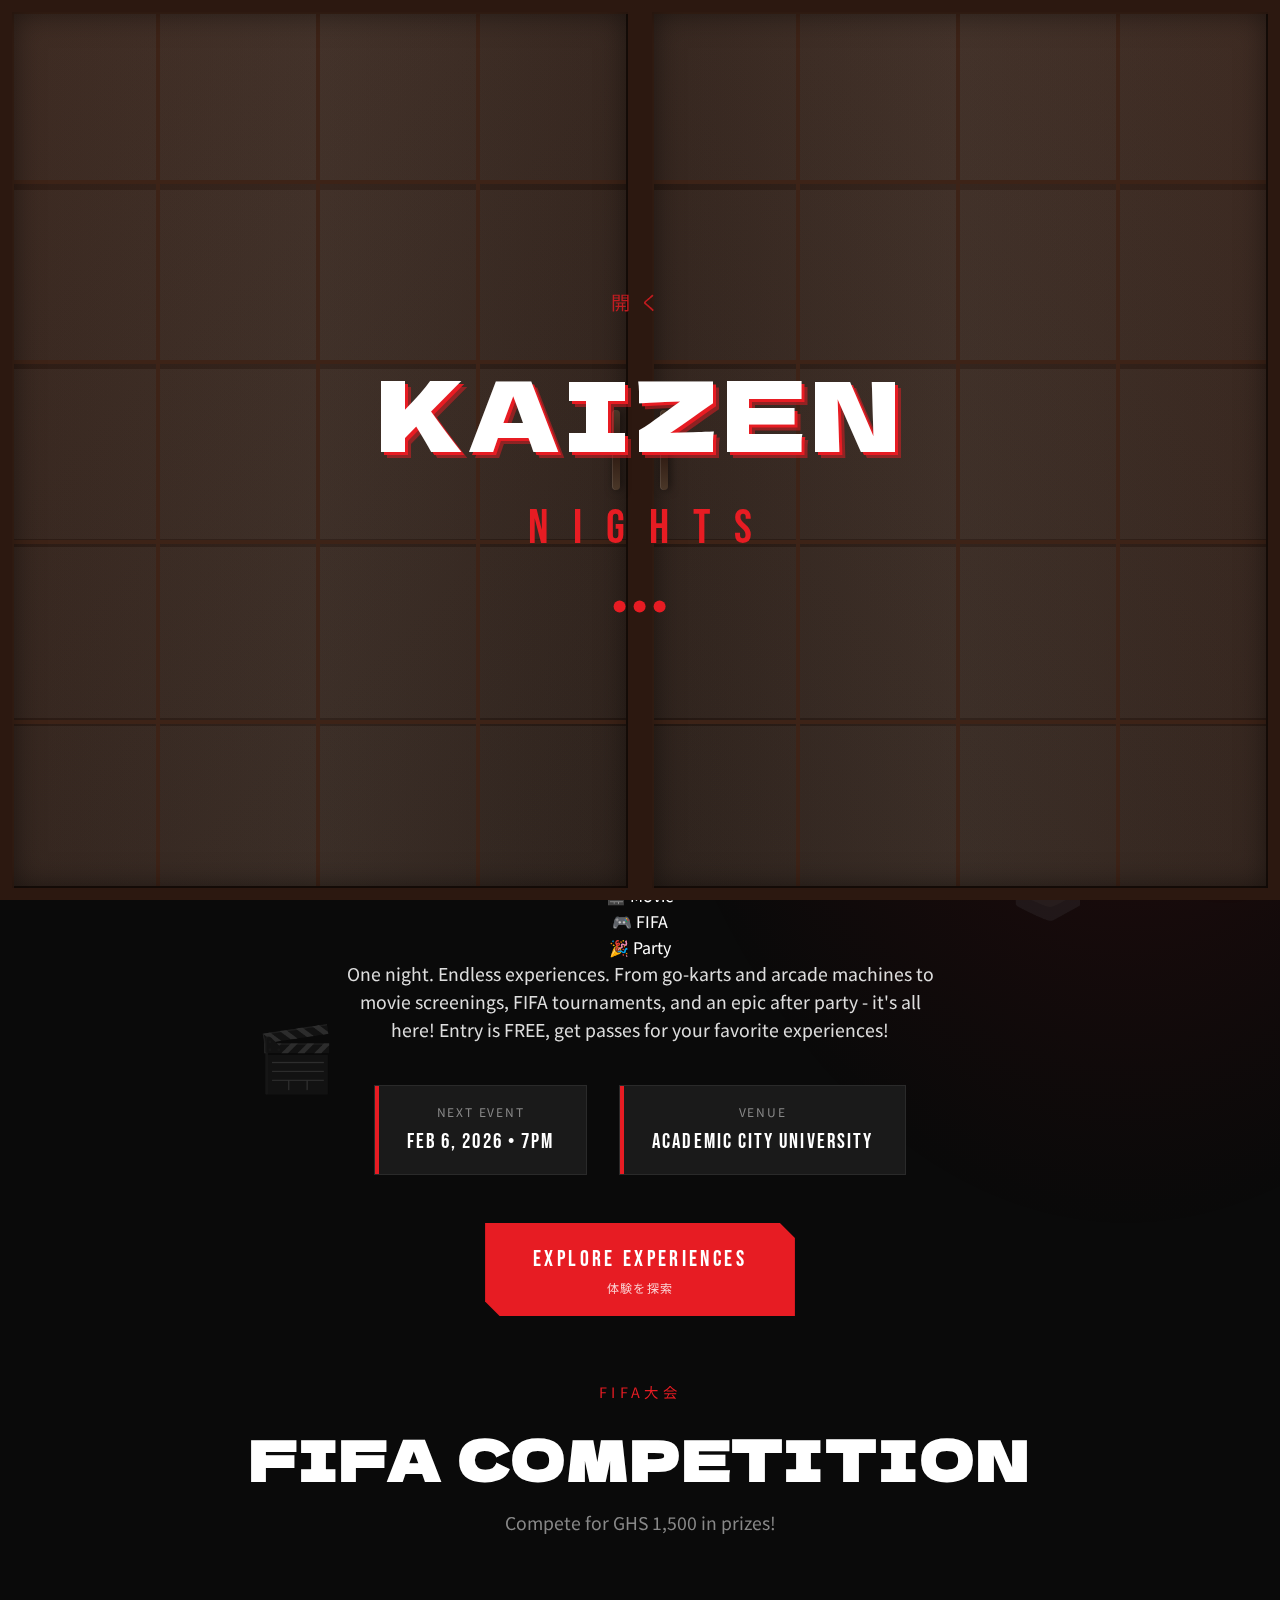
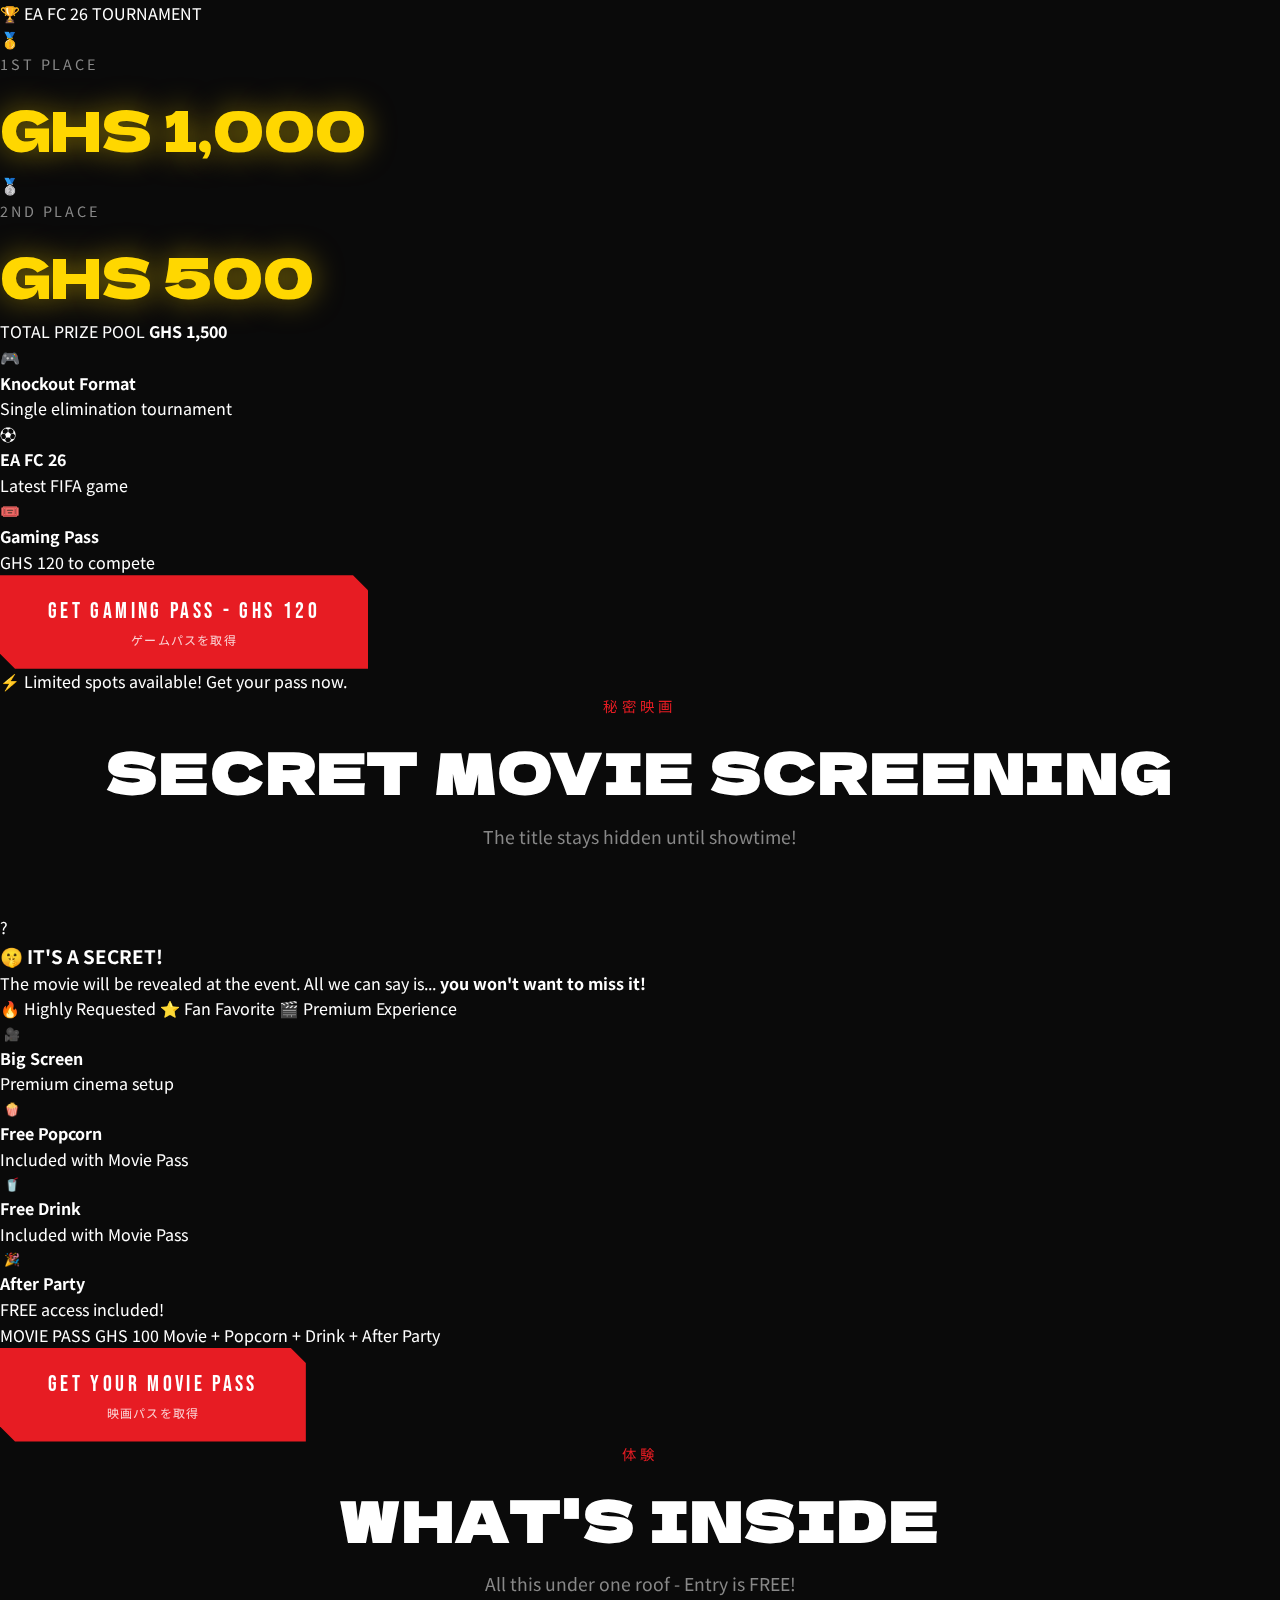
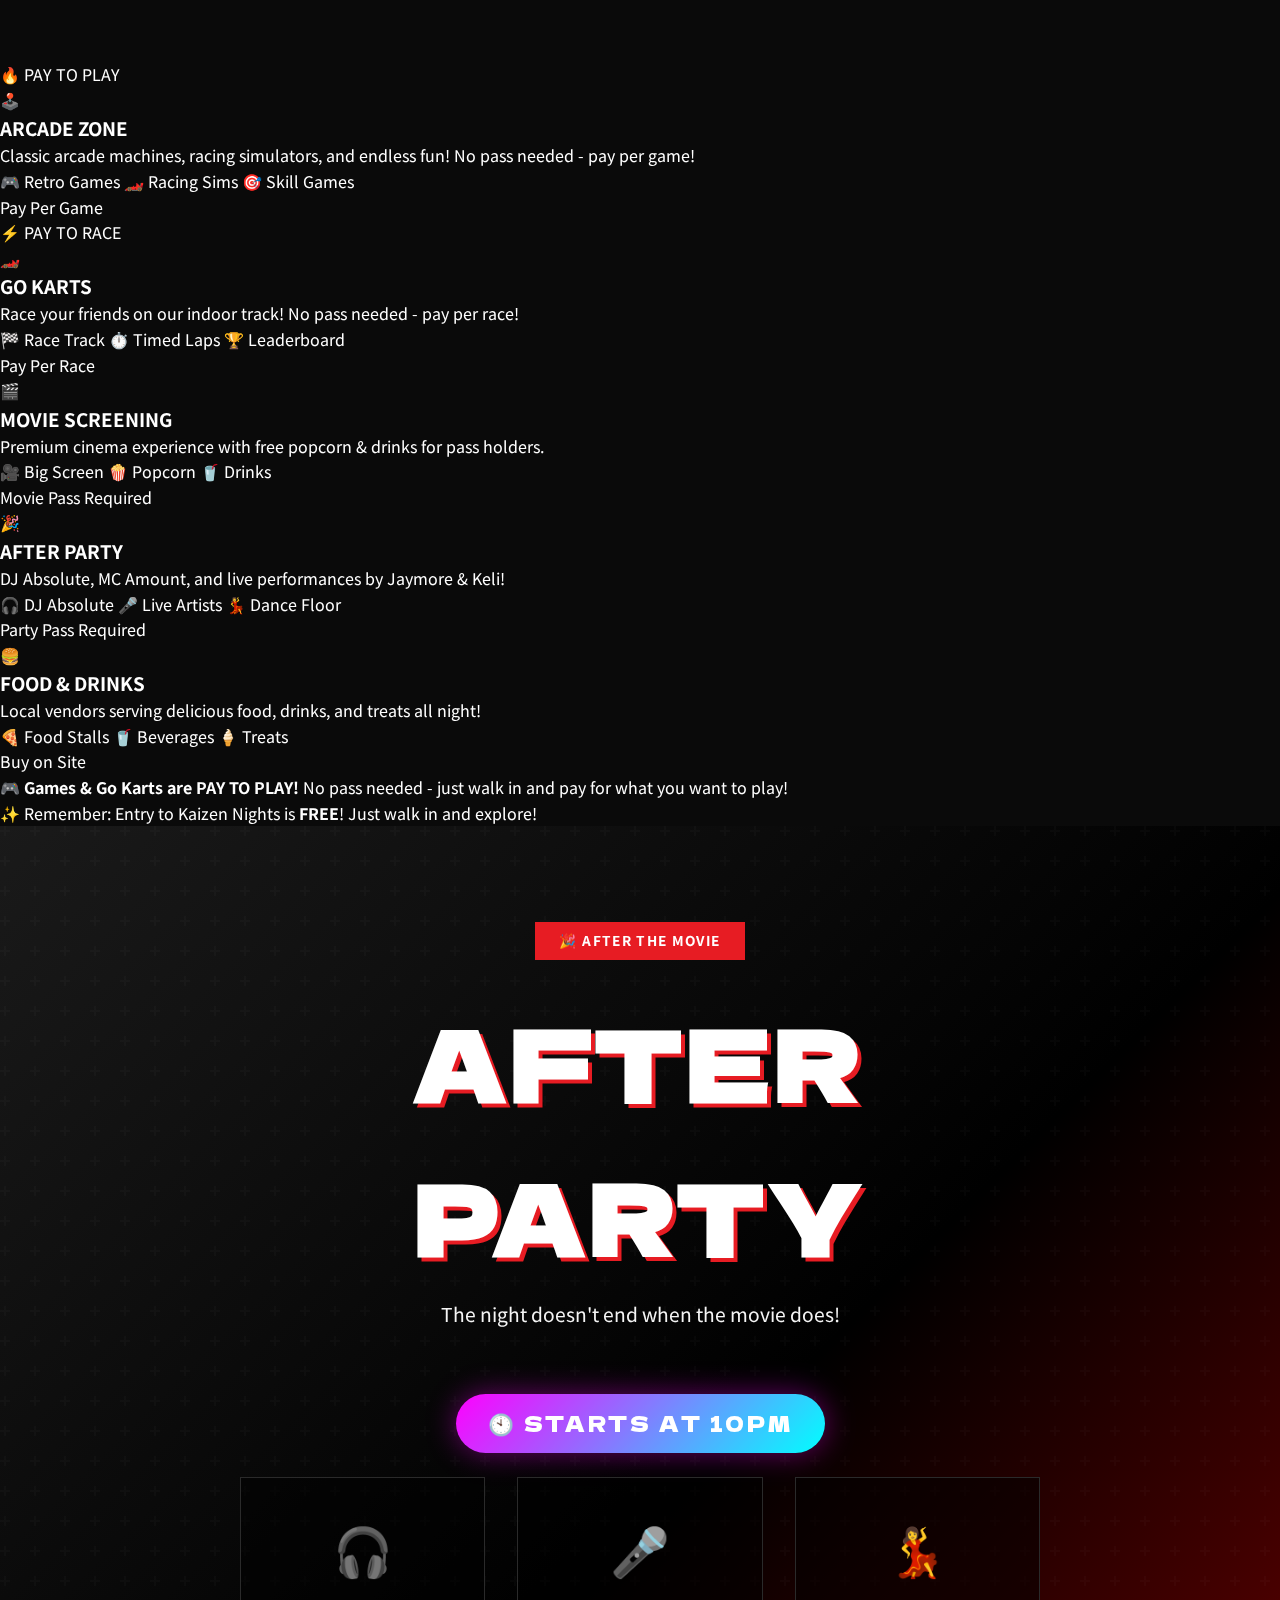
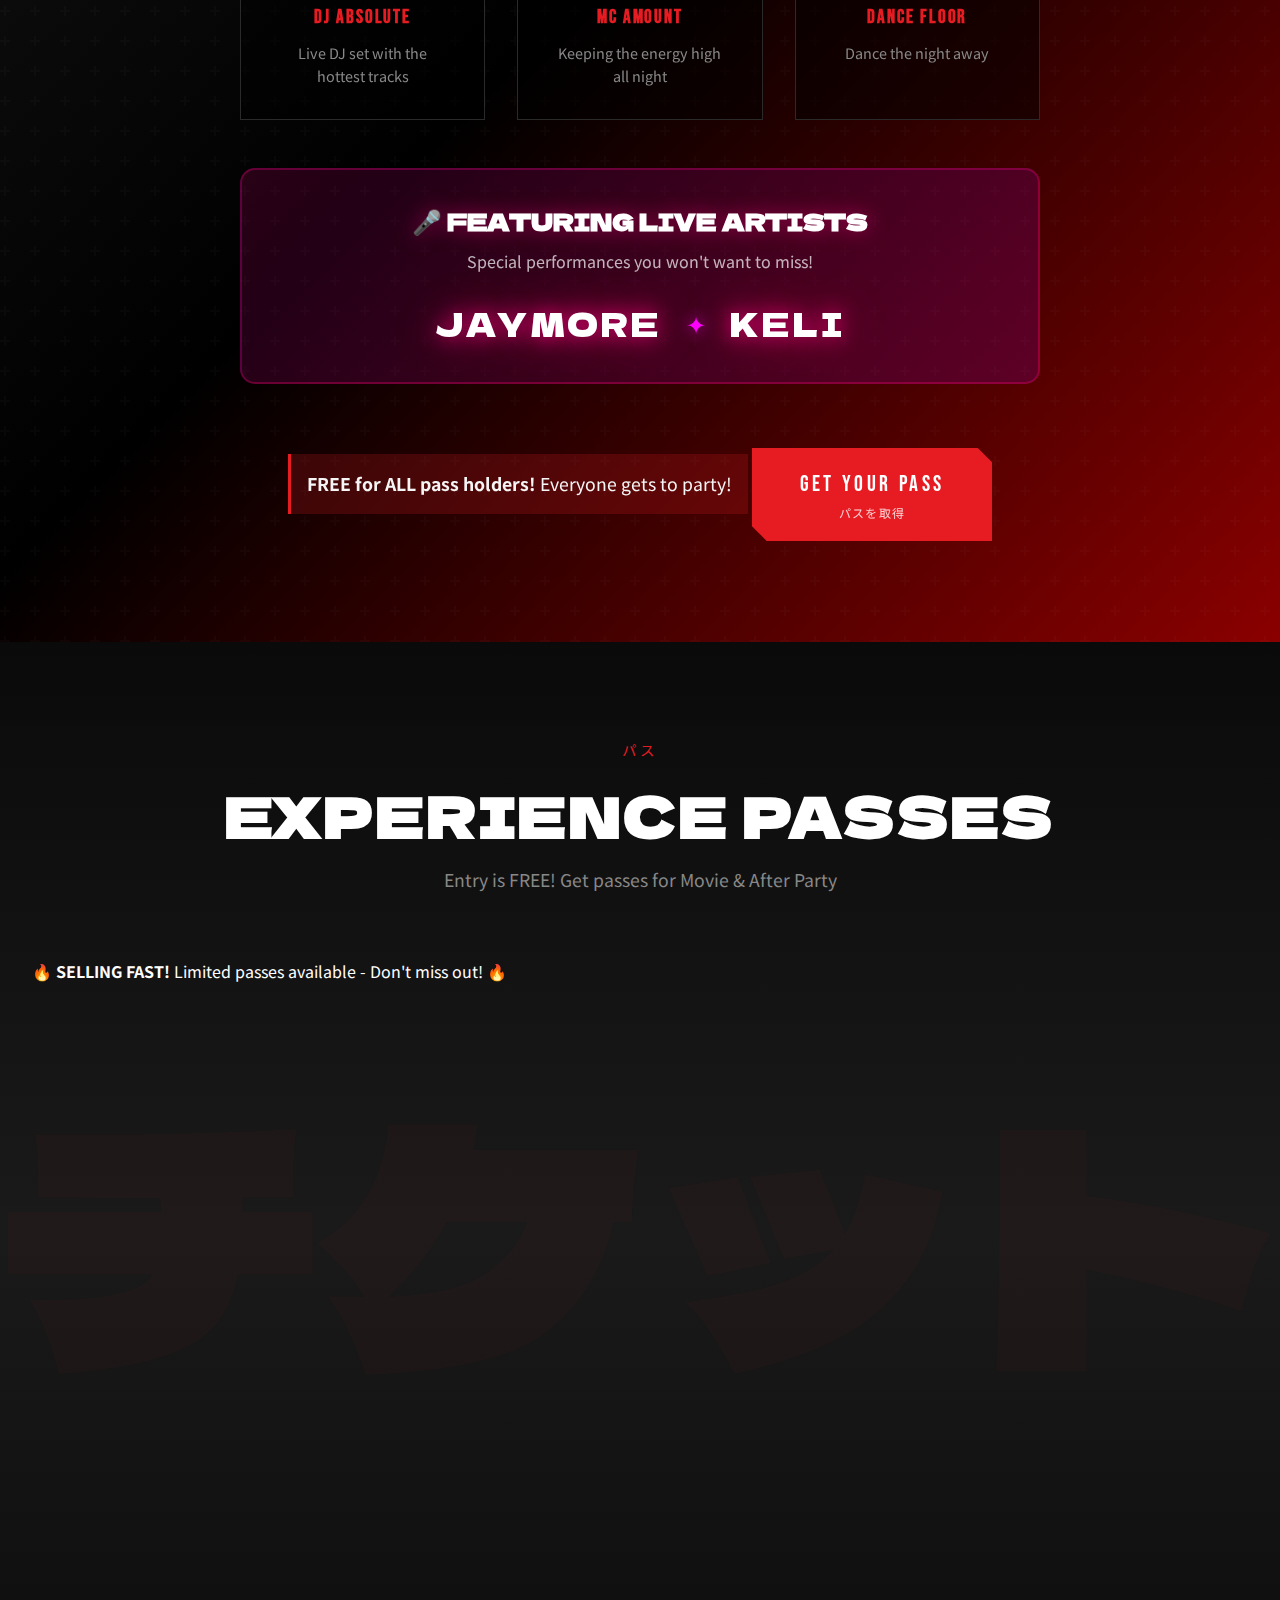
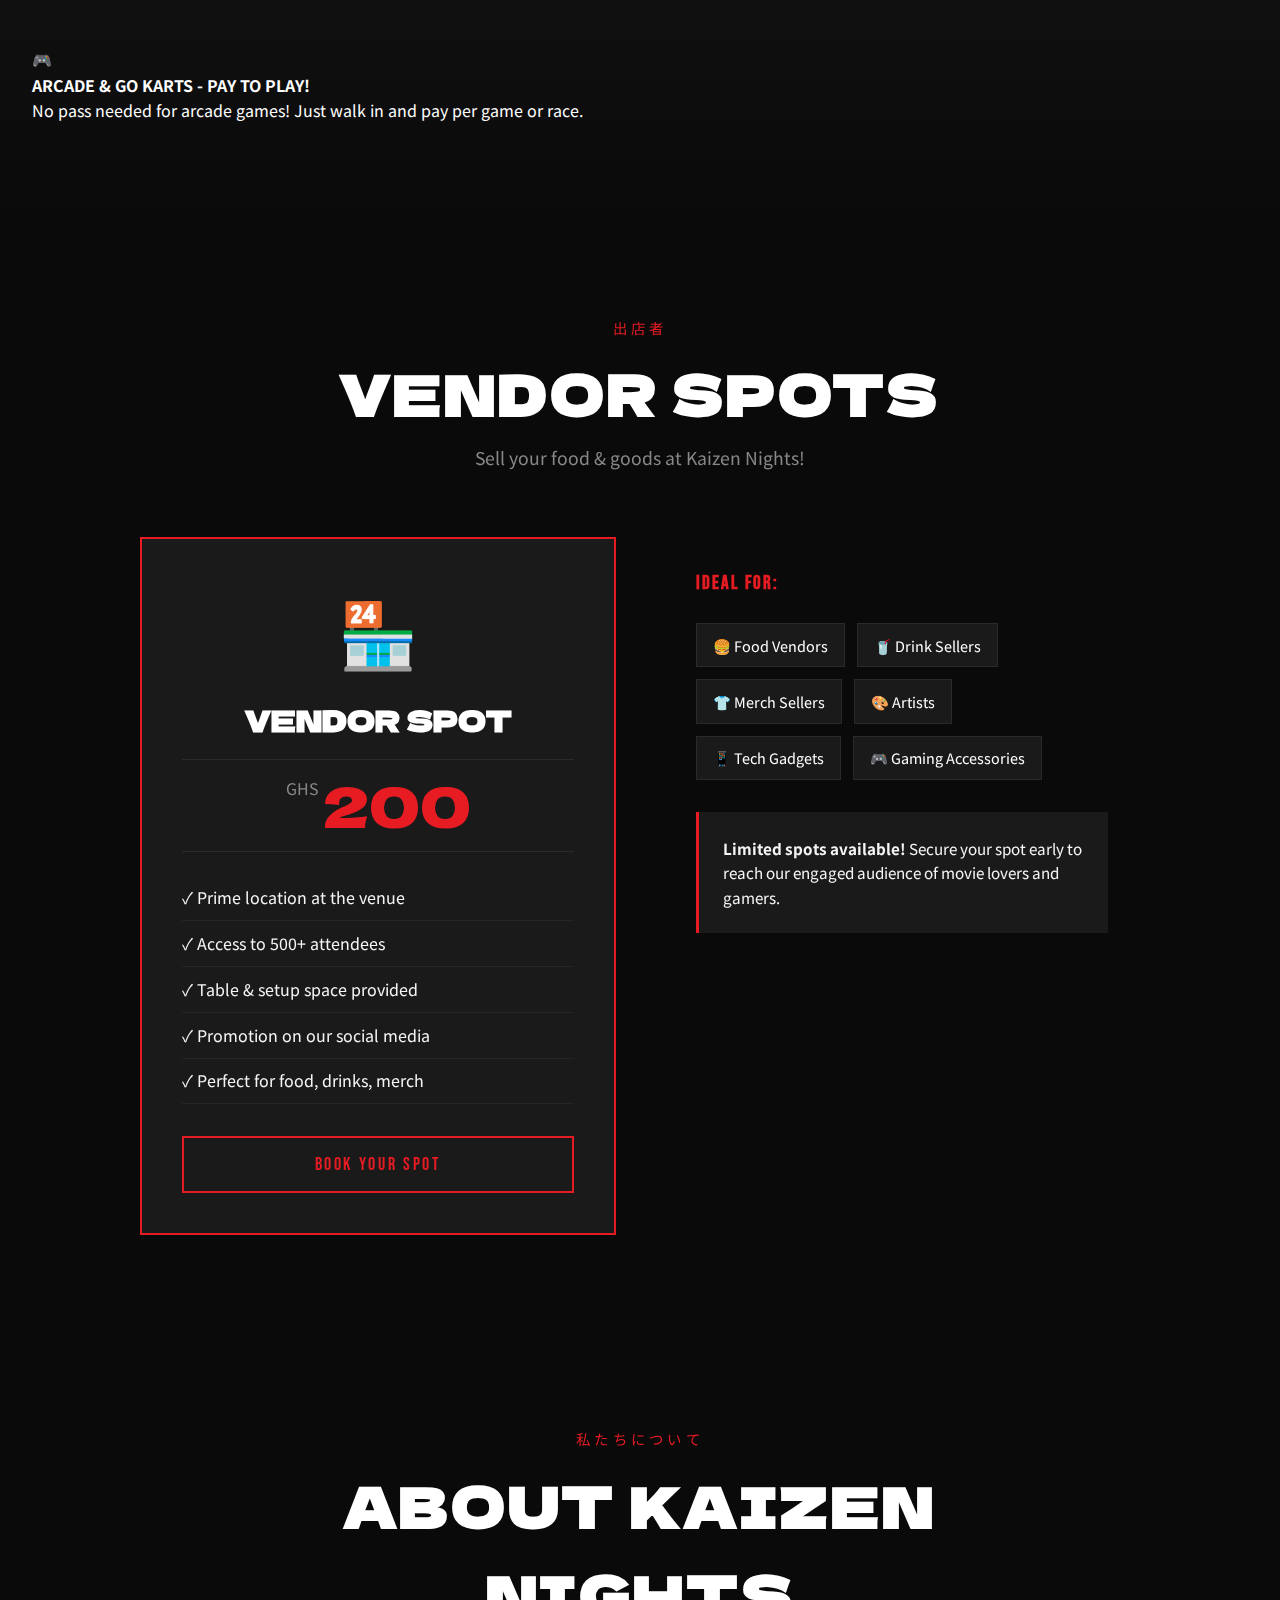
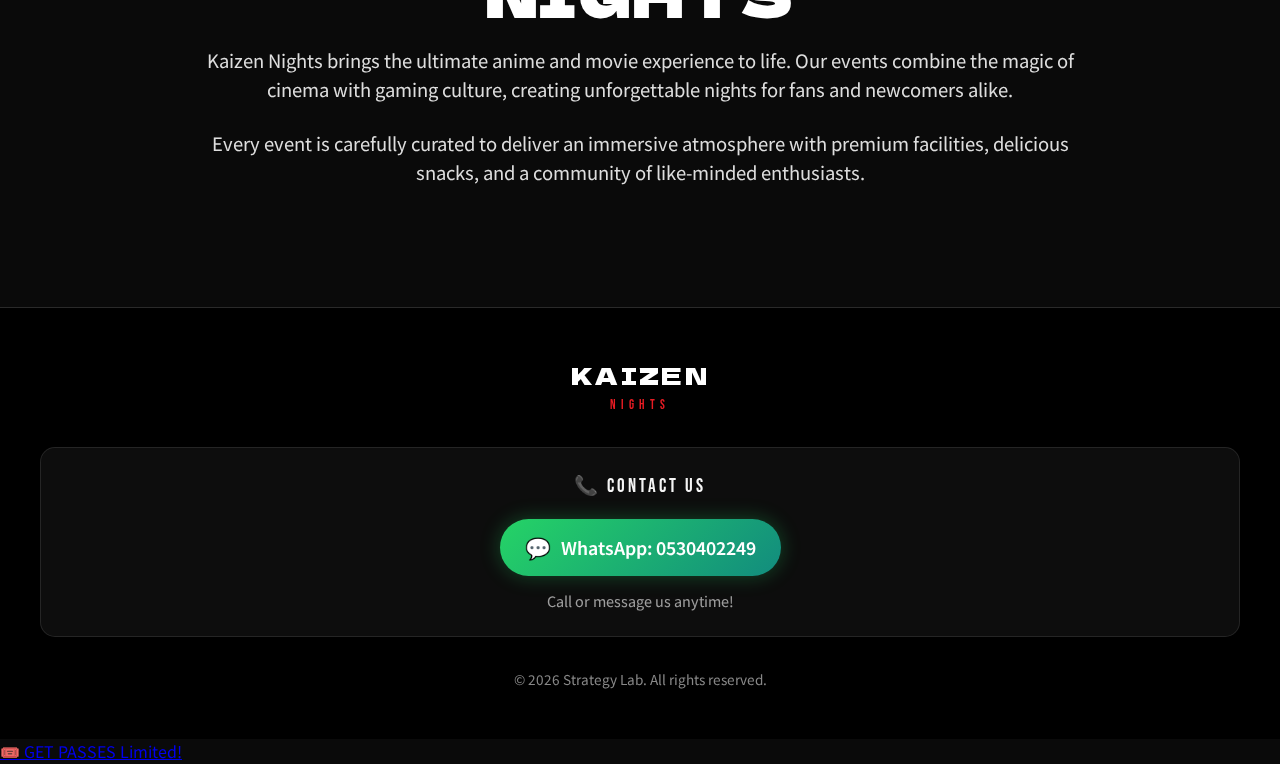
<file: index.html>
<!DOCTYPE html>
<html lang="en">
<head>
    <meta charset="UTF-8">
    <meta name="viewport" content="width=device-width, initial-scale=1.0">
    <title>KAIZEN NIGHTS | Movie Night Events</title>
    
    <!-- Google tag (gtag.js) -->
    <script async src="https://www.googletagmanager.com/gtag/js?id=G-M4EWD5Z6QE"></script>
    <script>
        window.dataLayer = window.dataLayer || [];
        function gtag(){dataLayer.push(arguments);}
        gtag('js', new Date());
        gtag('config', 'G-M4EWD5Z6QE');
    </script>
    
    <link rel="stylesheet" href="styles.css">
    <link rel="preconnect" href="https://fonts.googleapis.com">
    <link rel="preconnect" href="https://fonts.gstatic.com" crossorigin>
    <link href="https://fonts.googleapis.com/css2?family=Bebas+Neue&family=Dela+Gothic+One&family=Noto+Sans+JP:wght@400;700;900&display=swap" rel="stylesheet">
    <!-- Paystack Payment Gateway -->
    <script src="https://js.paystack.co/v1/inline.js"></script>
    <!-- QR Code: Using API-based generation (no library needed) -->
</head>
<body>
    <!-- Japanese Door Preloader -->
    <div class="preloader" id="preloader">
        <!-- Left Door -->
        <div class="door door-left">
            <div class="shoji-grid">
                <div class="shoji-frame"></div>
            </div>
            <div class="door-handle door-handle-right"></div>
        </div>
        
        <!-- Center Logo (on top of doors) -->
        <div class="preloader-logo">
            <div class="preloader-text-jp">開く</div>
            <div class="preloader-brand">
                <span class="preloader-kaizen">KAIZEN</span>
                <span class="preloader-nights">NIGHTS</span>
            </div>
            <div class="preloader-loading">
                <span class="loading-dot"></span>
                <span class="loading-dot"></span>
                <span class="loading-dot"></span>
            </div>
        </div>
        
        <!-- Right Door -->
        <div class="door door-right">
            <div class="shoji-grid">
                <div class="shoji-frame"></div>
            </div>
            <div class="door-handle door-handle-left"></div>
        </div>
    </div>

    <!-- Animated Background -->
    <div class="manga-bg">
        <div class="speed-lines"></div>
        <div class="halftone-overlay"></div>
    </div>

    <!-- Navigation -->
    <nav class="navbar">
        <div class="nav-container">
            <a href="#" class="logo">
                <span class="logo-kaizen">KAIZEN</span>
                <span class="logo-nights">NIGHTS</span>
            </a>
            <ul class="nav-links">
                <li><a href="#home">HOME</a></li>
                <li><a href="#fifa">FIFA</a></li>
                <li><a href="#movie">MOVIE</a></li>
                <li><a href="#experiences">EXPERIENCES</a></li>
                <li><a href="#passes">PASSES</a></li>
                <li><a href="#afterparty">PARTY</a></li>
                <li><a href="#vendors">VENDORS</a></li>
            </ul>
        </div>
    </nav>

    <!-- Hero Section -->
    <section id="home" class="hero">
        <div class="hero-content">
            <div class="hero-badge free-entry-badge">🎉 FREE ENTRY • 無料入場</div>
            <h1 class="hero-title">
                <span class="title-main">KAIZEN</span>
                <span class="title-sub">NIGHTS</span>
            </h1>
            <p class="hero-tagline">究極の体験 • THE ULTIMATE EXPERIENCE</p>
            
            <!-- Countdown Timer - Moved Higher -->
            <div class="countdown-container">
                <div class="countdown-label">⏰ EVENT STARTS IN</div>
                <div class="countdown-timer" id="countdownTimer">
                    <div class="countdown-item">
                        <span class="countdown-value" id="countDays">00</span>
                        <span class="countdown-unit">DAYS</span>
                    </div>
                    <div class="countdown-separator">:</div>
                    <div class="countdown-item">
                        <span class="countdown-value" id="countHours">00</span>
                        <span class="countdown-unit">HOURS</span>
                    </div>
                    <div class="countdown-separator">:</div>
                    <div class="countdown-item">
                        <span class="countdown-value" id="countMinutes">00</span>
                        <span class="countdown-unit">MINS</span>
                    </div>
                    <div class="countdown-separator">:</div>
                    <div class="countdown-item">
                        <span class="countdown-value" id="countSeconds">00</span>
                        <span class="countdown-unit">SECS</span>
                    </div>
                </div>
            </div>
            
            <!-- Free Entry Highlight -->
            <div class="free-entry-banner">
                <div class="free-entry-icon">🎊</div>
                <div class="free-entry-text">
                    <h2>FREE ENTRY FOR EVERYONE!</h2>
                    <p>Walk in, explore, and pay only for the experiences you want</p>
                </div>
            </div>
            
            <!-- Experience Highlights -->
            <div class="experience-highlights">
                <div class="exp-highlight">🏎️ Go Karts</div>
                <div class="exp-highlight">🕹️ Arcade</div>
                <div class="exp-highlight">🎬 Movie</div>
                <div class="exp-highlight">🎮 FIFA</div>
                <div class="exp-highlight">🎉 Party</div>
            </div>
            
            <p class="hero-description">
                One night. Endless experiences. From go-karts and arcade machines to movie screenings, 
                FIFA tournaments, and an epic after party - it's all here! Entry is FREE, 
                get passes for your favorite experiences!
            </p>
            <div class="hero-date">
                <div class="date-box">
                    <span class="date-label">NEXT EVENT</span>
                    <span class="date-value">FEB 6, 2026 • 7PM</span>
                </div>
                <div class="date-box">
                    <span class="date-label">VENUE</span>
                    <span class="date-value">ACADEMIC CITY UNIVERSITY</span>
                </div>
            </div>
            
            <a href="#experiences" class="cta-button">
                <span class="cta-text">EXPLORE EXPERIENCES</span>
                <span class="cta-jp">体験を探索</span>
            </a>
        </div>
        <div class="hero-visual">
            <div class="floating-card card-1">🏎️</div>
            <div class="floating-card card-2">🕹️</div>
            <div class="floating-card card-3">🎬</div>
        </div>
    </section>

    <!-- FIFA Competition Section - Featured Higher -->
    <section id="fifa" class="fifa-section">
        <div class="section-header">
            <span class="section-jp">FIFA大会</span>
            <h2 class="section-title">FIFA COMPETITION</h2>
            <p class="section-subtitle">Compete for GHS 1,500 in prizes!</p>
        </div>
        
        <div class="fifa-content">
            <div class="fifa-hero">
                <div class="fifa-badge">🏆 EA FC 26 TOURNAMENT</div>
                <div class="fifa-prizes">
                    <div class="prize-item first">
                        <span class="prize-medal">🥇</span>
                        <span class="prize-label">1ST PLACE</span>
                        <span class="prize-amount">GHS 1,000</span>
                    </div>
                    <div class="prize-item second">
                        <span class="prize-medal">🥈</span>
                        <span class="prize-label">2ND PLACE</span>
                        <span class="prize-amount">GHS 500</span>
                    </div>
                </div>
                <div class="fifa-total-prize">
                    <span>TOTAL PRIZE POOL</span>
                    <strong>GHS 1,500</strong>
                </div>
            </div>
            
            <div class="fifa-details">
                <div class="fifa-detail-item">
                    <span class="detail-icon">🎮</span>
                    <h4>Knockout Format</h4>
                    <p>Single elimination tournament</p>
                </div>
                <div class="fifa-detail-item">
                    <span class="detail-icon">⚽</span>
                    <h4>EA FC 26</h4>
                    <p>Latest FIFA game</p>
                </div>
                <div class="fifa-detail-item">
                    <span class="detail-icon">🎟️</span>
                    <h4>Gaming Pass</h4>
                    <p>GHS 120 to compete</p>
                </div>
            </div>
            
            <div class="fifa-cta">
                <a href="#passes" class="cta-button fifa-cta-btn">
                    <span class="cta-text">GET GAMING PASS - GHS 120</span>
                    <span class="cta-jp">ゲームパスを取得</span>
                </a>
                <p class="fifa-note">⚡ Limited spots available! Get your pass now.</p>
            </div>
        </div>
    </section>

    <!-- Movie Screening Section -->
    <section id="movie" class="movie-section">
        <div class="section-header">
            <span class="section-jp">秘密映画</span>
            <h2 class="section-title">SECRET MOVIE SCREENING</h2>
            <p class="section-subtitle">The title stays hidden until showtime!</p>
        </div>
        
        <div class="movie-content">
            <div class="movie-mystery-card">
                <div class="mystery-icon">
                    <span class="mystery-question">?</span>
                    <div class="film-reel"></div>
                </div>
                <div class="mystery-text">
                    <h3>🤫 IT'S A SECRET!</h3>
                    <p>The movie will be revealed at the event. All we can say is... <strong>you won't want to miss it!</strong></p>
                </div>
                <div class="mystery-hints">
                    <span class="hint">🔥 Highly Requested</span>
                    <span class="hint">⭐ Fan Favorite</span>
                    <span class="hint">🎬 Premium Experience</span>
                </div>
            </div>
            
            <div class="movie-features">
                <div class="movie-feature-item">
                    <span class="feature-icon">🎥</span>
                    <h4>Big Screen</h4>
                    <p>Premium cinema setup</p>
                </div>
                <div class="movie-feature-item">
                    <span class="feature-icon">🍿</span>
                    <h4>Free Popcorn</h4>
                    <p>Included with Movie Pass</p>
                </div>
                <div class="movie-feature-item">
                    <span class="feature-icon">🥤</span>
                    <h4>Free Drink</h4>
                    <p>Included with Movie Pass</p>
                </div>
                <div class="movie-feature-item">
                    <span class="feature-icon">🎉</span>
                    <h4>After Party</h4>
                    <p>FREE access included!</p>
                </div>
            </div>
            
            <div class="movie-cta">
                <div class="movie-pass-promo">
                    <span class="promo-label">MOVIE PASS</span>
                    <span class="promo-price">GHS 100</span>
                    <span class="promo-includes">Movie + Popcorn + Drink + After Party</span>
                </div>
                <a href="#passes" class="cta-button movie-cta-btn">
                    <span class="cta-text">GET YOUR MOVIE PASS</span>
                    <span class="cta-jp">映画パスを取得</span>
                </a>
            </div>
        </div>
    </section>

    <!-- Experiences Section -->
    <section id="experiences" class="experiences-section">
        <div class="section-header">
            <span class="section-jp">体験</span>
            <h2 class="section-title">WHAT'S INSIDE</h2>
            <p class="section-subtitle">All this under one roof - Entry is FREE!</p>
        </div>

        <div class="experiences-grid">
            <!-- Arcade & Go Karts - Featured -->
            <div class="experience-card featured-exp arcade-card">
                <div class="exp-card-badge">🔥 PAY TO PLAY</div>
                <div class="exp-card-icon">🕹️</div>
                <h3 class="exp-card-title">ARCADE ZONE</h3>
                <p class="exp-card-desc">Classic arcade machines, racing simulators, and endless fun! No pass needed - pay per game!</p>
                <div class="exp-card-features">
                    <span>🎮 Retro Games</span>
                    <span>🏎️ Racing Sims</span>
                    <span>🎯 Skill Games</span>
                </div>
                <div class="exp-card-price">Pay Per Game</div>
            </div>

            <div class="experience-card featured-exp gokart-card">
                <div class="exp-card-badge">⚡ PAY TO RACE</div>
                <div class="exp-card-icon">🏎️</div>
                <h3 class="exp-card-title">GO KARTS</h3>
                <p class="exp-card-desc">Race your friends on our indoor track! No pass needed - pay per race!</p>
                <div class="exp-card-features">
                    <span>🏁 Race Track</span>
                    <span>⏱️ Timed Laps</span>
                    <span>🏆 Leaderboard</span>
                </div>
                <div class="exp-card-price">Pay Per Race</div>
            </div>

            <!-- Movie Screening -->
            <div class="experience-card movie-card">
                <div class="exp-card-icon">🎬</div>
                <h3 class="exp-card-title">MOVIE SCREENING</h3>
                <p class="exp-card-desc">Premium cinema experience with free popcorn & drinks for pass holders.</p>
                <div class="exp-card-features">
                    <span>🎥 Big Screen</span>
                    <span>🍿 Popcorn</span>
                    <span>🥤 Drinks</span>
                </div>
                <div class="exp-card-price">Movie Pass Required</div>
            </div>

            <!-- After Party -->
            <div class="experience-card party-card">
                <div class="exp-card-icon">🎉</div>
                <h3 class="exp-card-title">AFTER PARTY</h3>
                <p class="exp-card-desc">DJ Absolute, MC Amount, and live performances by Jaymore & Keli!</p>
                <div class="exp-card-features">
                    <span>🎧 DJ Absolute</span>
                    <span>🎤 Live Artists</span>
                    <span>💃 Dance Floor</span>
                </div>
                <div class="exp-card-price">Party Pass Required</div>
            </div>

            <!-- Food & Vendors -->
            <div class="experience-card vendor-card-exp">
                <div class="exp-card-icon">🍔</div>
                <h3 class="exp-card-title">FOOD & DRINKS</h3>
                <p class="exp-card-desc">Local vendors serving delicious food, drinks, and treats all night!</p>
                <div class="exp-card-features">
                    <span>🍕 Food Stalls</span>
                    <span>🥤 Beverages</span>
                    <span>🍦 Treats</span>
                </div>
                <div class="exp-card-price">Buy on Site</div>
            </div>
        </div>

        <!-- Pay to Play Note -->
        <div class="pay-to-play-note">
            <span class="note-icon">🎮</span>
            <span class="note-text"><strong>Games & Go Karts are PAY TO PLAY!</strong> No pass needed - just walk in and pay for what you want to play!</span>
        </div>

        <div class="free-entry-reminder">
            <span class="reminder-icon">✨</span>
            <span class="reminder-text">Remember: Entry to Kaizen Nights is <strong>FREE</strong>! Just walk in and explore!</span>
        </div>
    </section>

    <!-- After Party Section -->
    <section id="afterparty" class="afterparty-section">
        <div class="afterparty-content">
            <div class="afterparty-badge">🎉 AFTER THE MOVIE</div>
            <h2 class="afterparty-title">AFTER PARTY</h2>
            <p class="afterparty-tagline">The night doesn't end when the movie does!</p>
            <div class="afterparty-time">🕙 STARTS AT 10PM</div>
            
            <div class="party-features">
                <div class="party-feature">
                    <span class="party-icon">🎧</span>
                    <h3>DJ ABSOLUTE</h3>
                    <p>Live DJ set with the hottest tracks</p>
                </div>
                <div class="party-feature">
                    <span class="party-icon">🎤</span>
                    <h3>MC AMOUNT</h3>
                    <p>Keeping the energy high all night</p>
                </div>
                <div class="party-feature">
                    <span class="party-icon">💃</span>
                    <h3>DANCE FLOOR</h3>
                    <p>Dance the night away</p>
                </div>
            </div>

            <!-- Featured Artists -->
            <div class="featured-artists">
                <h3 class="artists-title">🎤 FEATURING LIVE ARTISTS</h3>
                <p class="artists-subtitle">Special performances you won't want to miss!</p>
                <div class="artists-names">
                    <span class="artist-name">JAYMORE</span>
                    <span class="artist-separator">✦</span>
                    <span class="artist-name">KELI</span>
                </div>
            </div>
            
            <p class="afterparty-note">
                <strong>FREE for ALL pass holders!</strong> 
                Everyone gets to party!
            </p>
            
            <a href="#passes" class="cta-button afterparty-cta">
                <span class="cta-text">GET YOUR PASS</span>
                <span class="cta-jp">パスを取得</span>
            </a>
        </div>
    </section>

    <!-- Passes Section -->
    <section id="passes" class="tickets-section">
        <div class="section-header">
            <span class="section-jp">パス</span>
            <h2 class="section-title">EXPERIENCE PASSES</h2>
            <p class="section-subtitle">Entry is FREE! Get passes for Movie & After Party</p>
        </div>

        <!-- Scarcity Banner -->
        <div class="scarcity-banner">
            <div class="scarcity-pulse"></div>
            <span class="scarcity-icon">🔥</span>
            <span class="scarcity-text"><strong>SELLING FAST!</strong> Limited passes available - Don't miss out!</span>
            <span class="scarcity-icon">🔥</span>
        </div>

        <div class="tickets-container tickets-three-column">
            <!-- Movie Pass -->
            <div class="ticket-card demon-slayer-card" data-ticket="movie">
                <div class="ticket-ribbon">MOVIE</div>
                <div class="scarcity-badge">⚡ Only a few left!</div>
                <div class="ds-pattern"></div>
                <div class="ticket-header">
                    <span class="ticket-jp">映画パス</span>
                    <h3 class="ticket-name">MOVIE PASS</h3>
                    <span class="movie-feature-tag">MOVIE SCREENING</span>
                </div>
                <div class="ticket-price">
                    <span class="currency">GHS</span>
                    <span class="amount">100</span>
                </div>
                <ul class="ticket-features">
                    <li class="included">
                        <span class="feature-icon">✓</span>
                        Full Movie Screening
                    </li>
                    <li class="included">
                        <span class="feature-icon">✓</span>
                        1 Free Drink
                    </li>
                    <li class="included">
                        <span class="feature-icon">✓</span>
                        1 Free Popcorn
                    </li>
                    <li class="included">
                        <span class="feature-icon">✓</span>
                        After Party Access (FREE)
                    </li>
                </ul>
                <button class="ticket-btn" onclick="selectTicket('movie', 100)">
                    GET PASS NOW
                </button>
            </div>

            <!-- Gaming Pass - FIFA Competition -->
            <div class="ticket-card fifa-pass-card" data-ticket="gaming">
                <div class="ticket-ribbon">FIFA</div>
                <div class="scarcity-badge">🏆 Win GHS 1,500!</div>
                <div class="ticket-header">
                    <span class="ticket-jp">ゲームパス</span>
                    <h3 class="ticket-name">GAMING PASS</h3>
                    <span class="movie-feature-tag">FIFA COMPETITION</span>
                </div>
                <div class="ticket-price">
                    <span class="currency">GHS</span>
                    <span class="amount">120</span>
                </div>
                <ul class="ticket-features">
                    <li class="included">
                        <span class="feature-icon">✓</span>
                        FIFA Tournament Entry
                    </li>
                    <li class="included">
                        <span class="feature-icon">✓</span>
                        Compete for GHS 1,500
                    </li>
                    <li class="included">
                        <span class="feature-icon">✓</span>
                        EA FC 26 Knockout
                    </li>
                    <li class="included">
                        <span class="feature-icon">✓</span>
                        After Party Access (FREE)
                    </li>
                </ul>
                <button class="ticket-btn" onclick="selectTicket('gaming', 120)">
                    GET PASS NOW
                </button>
            </div>

            <!-- Party Pass -->
            <div class="ticket-card" data-ticket="party">
                <div class="ticket-ribbon">PARTY</div>
                <div class="scarcity-badge">⚡ Selling fast!</div>
                <div class="ticket-header">
                    <span class="ticket-jp">パーティーパス</span>
                    <h3 class="ticket-name">PARTY PASS</h3>
                    <span class="movie-feature-tag">AFTER PARTY ONLY</span>
                </div>
                <div class="ticket-price">
                    <span class="currency">GHS</span>
                    <span class="amount">60</span>
                </div>
                <ul class="ticket-features">
                    <li class="included">
                        <span class="feature-icon">✓</span>
                        After Party Access
                    </li>
                    <li class="included">
                        <span class="feature-icon">✓</span>
                        Live DJ Performance
                    </li>
                    <li class="included">
                        <span class="feature-icon">✓</span>
                        Dance Floor Access
                    </li>
                    <li class="included">
                        <span class="feature-icon">✓</span>
                        Live Artists Performance
                    </li>
                </ul>
                <button class="ticket-btn" onclick="selectTicket('party', 60)">
                    GET PASS NOW
                </button>
            </div>
        </div>

        <!-- Games Pay to Play Notice -->
        <div class="games-notice">
            <div class="games-notice-content">
                <span class="games-notice-icon">🎮</span>
                <div class="games-notice-text">
                    <h4>ARCADE & GO KARTS - PAY TO PLAY!</h4>
                    <p>No pass needed for arcade games! Just walk in and pay per game or race.</p>
                </div>
            </div>
        </div>
    </section>

    <!-- Vendor Section -->
    <section id="vendors" class="vendors-section">
        <div class="section-header">
            <span class="section-jp">出店者</span>
            <h2 class="section-title">VENDOR SPOTS</h2>
            <p class="section-subtitle">Sell your food & goods at Kaizen Nights!</p>
        </div>
        
        <div class="vendor-content">
            <div class="vendor-card">
                <div class="vendor-icon">🏪</div>
                <h3>VENDOR SPOT</h3>
                <div class="vendor-price">
                    <span class="currency">GHS</span>
                    <span class="amount">200</span>
                </div>
                <ul class="vendor-features">
                    <li>✓ Prime location at the venue</li>
                    <li>✓ Access to 500+ attendees</li>
                    <li>✓ Table & setup space provided</li>
                    <li>✓ Promotion on our social media</li>
                    <li>✓ Perfect for food, drinks, merch</li>
                </ul>
                <button class="ticket-btn" onclick="selectTicket('vendor', 200)">
                    BOOK YOUR SPOT
                </button>
            </div>
            
            <div class="vendor-info">
                <h3>IDEAL FOR:</h3>
                <div class="vendor-types">
                    <span class="vendor-type">🍔 Food Vendors</span>
                    <span class="vendor-type">🥤 Drink Sellers</span>
                    <span class="vendor-type">👕 Merch Sellers</span>
                    <span class="vendor-type">🎨 Artists</span>
                    <span class="vendor-type">📱 Tech Gadgets</span>
                    <span class="vendor-type">🎮 Gaming Accessories</span>
                </div>
                <p class="vendor-note">
                    <strong>Limited spots available!</strong> Secure your spot early to reach our 
                    engaged audience of movie lovers and gamers.
                </p>
            </div>
        </div>
    </section>

    <!-- About Section -->
    <section id="about" class="about-section">
        <div class="about-container">
            <div class="about-content">
                <span class="section-jp">私たちについて</span>
                <h2 class="section-title">ABOUT KAIZEN NIGHTS</h2>
                <p class="about-text">
                    Kaizen Nights brings the ultimate anime and movie experience to life. 
                    Our events combine the magic of cinema with gaming culture, creating 
                    unforgettable nights for fans and newcomers alike.
                </p>
                <p class="about-text">
                    Every event is carefully curated to deliver an immersive atmosphere 
                    with premium facilities, delicious snacks, and a community of 
                    like-minded enthusiasts.
                </p>
            </div>
        </div>
    </section>

    <!-- Checkout Modal -->
    <div id="checkoutModal" class="modal">
        <div class="modal-content">
            <button class="modal-close" onclick="closeModal()">&times;</button>
            
            <!-- Step 1: Details -->
            <div id="step1" class="checkout-step active">
                <div class="step-header">
                    <span class="step-jp">ステップ 1</span>
                    <h3>YOUR DETAILS</h3>
                </div>
                <div class="selected-ticket-summary">
                    <div class="summary-row">
                        <span>Selected Pass:</span>
                        <span id="selectedTicketName">-</span>
                    </div>
                    <div class="summary-row">
                        <span>Price:</span>
                        <span id="selectedTicketPrice">GHS 0</span>
                    </div>
                </div>
                <form id="customerForm" class="checkout-form">
                    <div class="form-group">
                        <label for="fullName">Full Name</label>
                        <input type="text" id="fullName" placeholder="Enter your full name" required>
                    </div>
                    <div class="form-group">
                        <label for="email">Email Address</label>
                        <input type="email" id="email" placeholder="your@email.com" required>
                    </div>
                    <div class="form-group">
                        <label for="phone">WhatsApp Number</label>
                        <input type="tel" id="phone" placeholder="+233 XX XXX XXXX" required>
                    </div>
                    
                    <!-- Vendor-specific fields (shown only for vendor tickets) -->
                    <div id="vendorFields" class="vendor-fields hidden">
                        <div class="vendor-fields-header">
                            <span class="vendor-fields-icon">🏪</span>
                            <span>VENDOR DETAILS</span>
                        </div>
                        <div class="form-group">
                            <label for="standName">Stand/Business Name</label>
                            <input type="text" id="standName" placeholder="e.g. Mama's Kitchen, TechGadgets GH">
                        </div>
                        <div class="form-group">
                            <label for="products">What will you be selling?</label>
                            <textarea id="products" rows="3" placeholder="Describe your products or services (e.g. Jollof rice, drinks, phone accessories, clothes...)"></textarea>
                        </div>
                    </div>
                    
                    <div class="form-group">
                        <label for="quantity">Number of Tickets</label>
                        <select id="quantity" onchange="updateTotal()">
                            <option value="1">1 Ticket</option>
                            <option value="2">2 Tickets</option>
                            <option value="3">3 Tickets</option>
                            <option value="4">4 Tickets</option>
                            <option value="5">5 Tickets</option>
                        </select>
                    </div>
                    <div class="total-display">
                        <span>Total Amount:</span>
                        <span id="totalAmount">GHS 0</span>
                    </div>
                    <button type="button" class="checkout-btn" onclick="goToStep(2)">
                        PROCEED TO PAYMENT
                    </button>
                </form>
            </div>

            <!-- Step 2: Payment Method Selection -->
            <div id="step2" class="checkout-step">
                <div class="step-header">
                    <span class="step-jp">ステップ 2</span>
                    <h3>CHOOSE PAYMENT METHOD</h3>
                </div>
                
                <div class="payment-summary">
                    <div class="summary-total">
                        <span>Total to Pay:</span>
                        <span id="paymentAmount" class="total-amount">GHS 0</span>
                    </div>
                </div>

                <div class="payment-methods">
                    <!-- Mobile Money Option -->
                    <div class="payment-option" data-method="momo" onclick="selectPaymentMethod('momo')">
                        <div class="payment-option-header">
                            <div class="payment-icon momo-icon-box">📱</div>
                            <div class="payment-option-info">
                                <h4>Mobile Money</h4>
                                <p>MTN MoMo, Vodafone Cash, AirtelTigo Money</p>
                            </div>
                            <div class="payment-radio">
                                <span class="radio-dot"></span>
                            </div>
                        </div>
                        <div class="payment-option-details">
                            <p class="momo-note">
                                💡 A payment prompt will be sent directly to your phone number. 
                                Just enter your PIN to complete payment!
                            </p>
                        </div>
                    </div>

                    <!-- Card Payment Option -->
                    <div class="payment-option" data-method="card" onclick="selectPaymentMethod('card')">
                        <div class="payment-option-header">
                            <div class="payment-icon card-icon-box">💳</div>
                            <div class="payment-option-info">
                                <h4>Visa / Mastercard</h4>
                                <p>Credit or Debit Card</p>
                            </div>
                            <div class="payment-radio">
                                <span class="radio-dot"></span>
                            </div>
                        </div>
                        <div class="payment-option-details">
                            <div class="card-logos">
                                <span class="card-logo visa">VISA</span>
                                <span class="card-logo mastercard">MC</span>
                            </div>
                        </div>
                    </div>
                </div>

                <!-- MoMo Number Input (shown when MoMo is selected) -->
                <div id="momoNumberInput" class="momo-number-input hidden">
                    <div class="form-group">
                        <label for="momoPhone">Mobile Money Number</label>
                        <div class="phone-input-wrapper">
                            <select id="momoNetwork" class="network-select">
                                <option value="mtn">MTN</option>
                                <option value="vod">Vodafone</option>
                                <option value="tgo">AirtelTigo</option>
                            </select>
                            <input type="tel" id="momoPhone" placeholder="024 XXX XXXX" 
                                   pattern="[0-9]{10}" maxlength="10">
                        </div>
                        <small class="input-hint">Enter the number to receive the payment prompt</small>
                    </div>
                </div>

                <button type="button" class="checkout-btn" id="payNowBtn" onclick="initiatePayment()" disabled>
                    <span class="btn-text">SELECT A PAYMENT METHOD</span>
                    <span class="btn-loader hidden">
                        <span class="loader-dot"></span>
                        <span class="loader-dot"></span>
                        <span class="loader-dot"></span>
                    </span>
                </button>
                <button type="button" class="back-btn" onclick="goToStep(1)">
                    ← Go Back
                </button>
            </div>

            <!-- Step 3: Processing (for MoMo) -->
            <div id="step3" class="checkout-step">
                <div class="step-header">
                    <span class="step-jp">処理中</span>
                    <h3>COMPLETE YOUR PAYMENT</h3>
                </div>
                <div class="processing-content">
                    <div class="phone-animation">
                        <div class="phone-icon">📱</div>
                        <div class="pulse-ring"></div>
                        <div class="pulse-ring delay-1"></div>
                        <div class="pulse-ring delay-2"></div>
                    </div>
                    <h4>Payment Prompt Sent!</h4>
                    <p class="processing-text">
                        Check your phone <strong id="promptPhone">024 XXX XXXX</strong>
                    </p>
                    <p class="processing-instruction">
                        Enter your Mobile Money PIN to authorize the payment of 
                        <strong id="processingAmount">GHS 0</strong>
                    </p>
                    <div class="waiting-timer">
                        <span class="timer-icon">⏱️</span>
                        <span id="waitTimer">Waiting for confirmation...</span>
                    </div>
                </div>
                <button type="button" class="checkout-btn secondary" onclick="checkPaymentStatus()">
                    I'VE ENTERED MY PIN
                </button>
                <button type="button" class="back-btn" onclick="goToStep(2)">
                    ← Try Different Method
                </button>
            </div>

            <!-- Step 4: Confirmation -->
            <div id="step4" class="checkout-step">
                <div class="confirmation-content">
                    <div class="success-icon">✓</div>
                    <span class="step-jp">完了</span>
                    <h3>PAYMENT SUCCESSFUL!</h3>
                    <p class="confirmation-text">
                        Thank you for your purchase! Your payment has been confirmed.
                    </p>
                    <!-- QR Code Section -->
                    <div class="qr-code-section">
                        <div class="qr-code-container">
                            <div id="qrCode"></div>
                        </div>
                        <p class="qr-instruction">📲 Screenshot this QR code or save your ticket!</p>
                        <p class="qr-note">Present this at the entrance for verification</p>
                    </div>

                    <div class="ticket-receipt">
                        <div class="receipt-header">
                            <span class="receipt-icon">🎟️</span>
                            <span>YOUR TICKET</span>
                        </div>
                        <div class="receipt-details">
                            <div class="receipt-row">
                                <span>Event:</span>
                                <span>KAIZEN NIGHTS</span>
                            </div>
                            <div class="receipt-row">
                                <span>Date:</span>
                                <span>FEB 6, 2026 • 7PM</span>
                            </div>
                            <div class="receipt-row">
                                <span>Pass:</span>
                                <span id="receiptTicket">-</span>
                            </div>
                            <div class="receipt-row">
                                <span>Quantity:</span>
                                <span id="receiptQty">-</span>
                            </div>
                            <div class="receipt-row total">
                                <span>Total Paid:</span>
                                <span id="receiptTotal">GHS 0</span>
                            </div>
                            <div class="receipt-row">
                                <span>Reference:</span>
                                <span id="receiptRef" class="ref-code">-</span>
                            </div>
                            <div class="receipt-row access-row">
                                <span>Access:</span>
                                <span id="receiptAccess" class="access-badge">-</span>
                            </div>
                        </div>
                    </div>
                    <div class="confirmation-details">
                        <p>Your e-ticket will be sent to:</p>
                        <span id="confirmPhone" class="highlight-phone">+233 XX XXX XXXX</span>
                        <span id="confirmEmail" class="highlight-email">email@example.com</span>
                    </div>
                    <div class="confirmation-note">
                        <p>📱 Screenshot your QR code ticket</p>
                        <p>📧 A confirmation email will also be sent</p>
                        <p>🎫 Show QR code at entrance for scanning</p>
                    </div>
                    <button type="button" class="checkout-btn" onclick="closeModal()">
                        DONE
                    </button>
                </div>
            </div>
        </div>
    </div>

    <!-- Footer -->
    <footer class="footer">
        <div class="footer-content">
            <div class="footer-logo">
                <span class="logo-kaizen">KAIZEN</span>
                <span class="logo-nights">NIGHTS</span>
            </div>
            
            <!-- Contact Section -->
            <div class="footer-contact">
                <p class="contact-title">📞 CONTACT US</p>
                <a href="https://wa.me/233530402249" class="whatsapp-link" target="_blank">
                    <span class="whatsapp-icon">💬</span>
                    <span class="whatsapp-text">WhatsApp: 0530402249</span>
                </a>
                <p class="contact-note">Call or message us anytime!</p>
            </div>
            
            <p class="footer-copy">© 2026 Strategy Lab. All rights reserved.</p>
        </div>
    </footer>

    <!-- Floating CTA Button -->
    <div class="floating-cta" id="floatingCta">
        <a href="#passes" class="floating-cta-btn">
            <span class="floating-cta-icon">🎟️</span>
            <span class="floating-cta-text">GET PASSES</span>
            <span class="floating-cta-urgency">Limited!</span>
        </a>
    </div>

    <!-- Anime Chatbot -->
    <div class="chatbot-container" id="chatbot">
        <!-- Chat Toggle Button -->
        <button class="chatbot-toggle" id="chatbotToggle" onclick="toggleChatbot()">
            <div class="chatbot-avatar">
                <div class="avatar-face">
                    <div class="avatar-eyes">
                        <span class="eye left"></span>
                        <span class="eye right"></span>
                    </div>
                    <div class="avatar-mouth"></div>
                </div>
                <div class="avatar-hair"></div>
            </div>
            <span class="chat-notification" id="chatNotification">1</span>
        </button>

        <!-- Chat Window -->
        <div class="chatbot-window" id="chatbotWindow">
            <div class="chatbot-header">
                <div class="chatbot-header-avatar">
                    <div class="mini-avatar">
                        <div class="mini-eyes">
                            <span class="mini-eye"></span>
                            <span class="mini-eye"></span>
                        </div>
                    </div>
                </div>
                <div class="chatbot-header-info">
                    <h4>Kaizen-chan</h4>
                    <span class="status-online">● Online</span>
                </div>
                <button class="chatbot-close" onclick="toggleChatbot()">×</button>
            </div>
            
            <div class="chatbot-messages" id="chatMessages">
                <!-- Messages will be added here -->
            </div>
            
            <div class="chatbot-quick-replies" id="quickReplies">
                <button class="quick-reply" onclick="sendQuickReply('Is entry free?')">🎉 Free Entry?</button>
                <button class="quick-reply" onclick="sendQuickReply('Tell me about go karts')">🏎️ Go Karts</button>
                <button class="quick-reply" onclick="sendQuickReply('Do you have arcade machines?')">🕹️ Arcade</button>
                <button class="quick-reply" onclick="sendQuickReply('What are the pass prices?')">🎟️ Passes</button>
                <button class="quick-reply" onclick="sendQuickReply('Who is performing?')">🎤 Artists</button>
                <button class="quick-reply" onclick="sendQuickReply('When is the event?')">📅 Date</button>
                <button class="quick-reply" onclick="sendQuickReply('How can I contact you?')">📞 Contact</button>
            </div>
            
            <div class="chatbot-input">
                <input type="text" id="chatInput" placeholder="Ask me anything..." onkeypress="handleChatKeypress(event)">
                <button class="chat-send" onclick="sendMessage()">➤</button>
            </div>
        </div>
    </div>

    <script src="script.js"></script>
</body>
</html>
</file>
<file: styles.css>
/* ============================================
   KAIZEN NIGHTS - Anime/Manga Inspired Styles
   ============================================ */

/* CSS Variables */
:root {
    --primary-red: #E71C23;
    --dark-red: #8B0000;
    --accent-red: #FF3347;
    --pure-black: #000000;
    --rich-black: #0A0A0A;
    --dark-gray: #1A1A1A;
    --medium-gray: #2A2A2A;
    --light-gray: #888888;
    --pure-white: #FFFFFF;
    --off-white: #F5F5F5;
    
    --font-display: 'Dela Gothic One', cursive;
    --font-heading: 'Bebas Neue', sans-serif;
    --font-body: 'Noto Sans JP', sans-serif;
    
    --transition-fast: 0.2s ease;
    --transition-medium: 0.4s ease;
    --transition-slow: 0.6s ease;
}

/* ============================================
   JAPANESE DOOR PRELOADER
   ============================================ */

.preloader {
    position: fixed;
    top: 0;
    left: 0;
    width: 100%;
    height: 100%;
    z-index: 10000;
    display: flex;
    pointer-events: all;
}

.preloader.loaded {
    pointer-events: none;
}

/* Door Panels */
.door {
    width: 50%;
    height: 100%;
    position: relative;
    transition: transform 1.4s cubic-bezier(0.645, 0.045, 0.355, 1);
    overflow: hidden;
}

.door-left {
    background: linear-gradient(135deg, #2C1810 0%, #1A0F0A 100%);
    transform-origin: left center;
}

.door-right {
    background: linear-gradient(225deg, #2C1810 0%, #1A0F0A 100%);
    transform-origin: right center;
}

/* Doors sliding open animation */
.preloader.loaded .door-left {
    transform: translateX(-100%);
}

.preloader.loaded .door-right {
    transform: translateX(100%);
}

/* Shoji Grid Pattern - Traditional Japanese Paper Screen */
.shoji-grid {
    position: absolute;
    top: 0;
    left: 0;
    width: 100%;
    height: 100%;
    background: 
        /* Rice paper texture */
        linear-gradient(90deg, rgba(245, 235, 220, 0.03) 0%, rgba(245, 235, 220, 0.08) 50%, rgba(245, 235, 220, 0.03) 100%);
    overflow: hidden;
}

.shoji-frame {
    position: absolute;
    top: 0;
    left: 0;
    width: 100%;
    height: 100%;
    /* Wooden frame grid pattern */
    background: 
        /* Horizontal lines */
        repeating-linear-gradient(
            0deg,
            transparent,
            transparent calc(20% - 4px),
            #3D2317 calc(20% - 4px),
            #3D2317 calc(20%),
            transparent calc(20%)
        ),
        /* Vertical lines */
        repeating-linear-gradient(
            90deg,
            transparent,
            transparent calc(25% - 4px),
            #3D2317 calc(25% - 4px),
            #3D2317 calc(25%),
            transparent calc(25%)
        );
}

/* Paper panels inside the grid */
.shoji-grid::before {
    content: '';
    position: absolute;
    top: 4px;
    left: 4px;
    right: 4px;
    bottom: 4px;
    background: 
        repeating-linear-gradient(
            0deg,
            rgba(245, 235, 220, 0.06) 0px,
            rgba(245, 235, 220, 0.06) calc(20% - 8px),
            transparent calc(20% - 8px),
            transparent 20%
        );
}

/* Outer wooden frame border */
.door::before {
    content: '';
    position: absolute;
    top: 0;
    left: 0;
    right: 0;
    bottom: 0;
    border: 12px solid #2C1810;
    box-shadow: 
        inset 0 0 30px rgba(0, 0, 0, 0.5),
        inset 2px 2px 0 #3D2317,
        inset -2px -2px 0 #1A0F0A;
    pointer-events: none;
    z-index: 10;
}

/* Door Handles */
.door-handle {
    position: absolute;
    top: 50%;
    transform: translateY(-50%);
    width: 8px;
    height: 80px;
    background: linear-gradient(180deg, #4A3728 0%, #2C1810 50%, #4A3728 100%);
    border-radius: 4px;
    box-shadow: 
        inset 1px 0 0 rgba(255, 255, 255, 0.1),
        2px 0 8px rgba(0, 0, 0, 0.5);
    z-index: 20;
}

.door-handle-right {
    right: 20px;
}

.door-handle-left {
    left: 20px;
}

/* Center Logo */
.preloader-logo {
    position: fixed;
    top: 50%;
    left: 50%;
    transform: translate(-50%, -50%);
    text-align: center;
    z-index: 10001;
    transition: opacity 0.5s ease 0.2s, transform 0.5s ease 0.2s;
}

.preloader.loaded .preloader-logo {
    opacity: 0;
    transform: translate(-50%, -50%) scale(0.8);
}

.preloader-text-jp {
    font-family: var(--font-body);
    font-size: 1.2rem;
    color: var(--primary-red);
    letter-spacing: 0.5em;
    margin-bottom: 1rem;
    opacity: 0.8;
    animation: pulse 2s ease-in-out infinite;
}

@keyframes pulse {
    0%, 100% { opacity: 0.5; }
    50% { opacity: 1; }
}

.preloader-brand {
    display: flex;
    flex-direction: column;
    align-items: center;
    gap: 0.25rem;
}

.preloader-kaizen {
    font-family: var(--font-display);
    font-size: clamp(3rem, 10vw, 6rem);
    color: var(--pure-white);
    letter-spacing: 0.05em;
    text-shadow: 
        3px 3px 0 var(--primary-red),
        6px 6px 0 rgba(231, 28, 35, 0.5);
    animation: titleGlow 2s ease-in-out infinite alternate;
}

@keyframes titleGlow {
    0% { 
        text-shadow: 
            3px 3px 0 var(--primary-red),
            6px 6px 0 rgba(231, 28, 35, 0.5);
    }
    100% { 
        text-shadow: 
            3px 3px 0 var(--primary-red),
            6px 6px 0 rgba(231, 28, 35, 0.5),
            0 0 30px rgba(231, 28, 35, 0.3);
    }
}

.preloader-nights {
    font-family: var(--font-heading);
    font-size: clamp(1.5rem, 5vw, 3rem);
    color: var(--primary-red);
    letter-spacing: 0.5em;
    margin-left: 0.5em;
}

/* Loading Dots */
.preloader-loading {
    margin-top: 2rem;
    display: flex;
    justify-content: center;
    gap: 0.5rem;
}

.loading-dot {
    width: 12px;
    height: 12px;
    background: var(--primary-red);
    border-radius: 50%;
    animation: loadingBounce 1.4s ease-in-out infinite both;
}

.loading-dot:nth-child(1) { animation-delay: -0.32s; }
.loading-dot:nth-child(2) { animation-delay: -0.16s; }
.loading-dot:nth-child(3) { animation-delay: 0s; }

@keyframes loadingBounce {
    0%, 80%, 100% {
        transform: scale(0.6);
        opacity: 0.5;
    }
    40% {
        transform: scale(1);
        opacity: 1;
    }
}

/* Hide preloader after animation completes */
.preloader.hidden {
    display: none;
}

/* Body scroll lock during preloader */
body.loading {
    overflow: hidden;
}

/* Reset & Base */
*, *::before, *::after {
    margin: 0;
    padding: 0;
    box-sizing: border-box;
}

html {
    scroll-behavior: smooth;
}

body {
    font-family: var(--font-body);
    background-color: var(--rich-black);
    color: var(--pure-white);
    overflow-x: hidden;
    line-height: 1.6;
}

/* Animated Manga Background */
.manga-bg {
    position: fixed;
    top: 0;
    left: 0;
    width: 100%;
    height: 100%;
    z-index: -1;
    pointer-events: none;
}

.speed-lines {
    position: absolute;
    top: 0;
    left: 0;
    width: 100%;
    height: 100%;
    background: repeating-linear-gradient(
        90deg,
        transparent,
        transparent 50px,
        rgba(231, 28, 35, 0.03) 50px,
        rgba(231, 28, 35, 0.03) 51px
    );
    animation: speedPulse 4s ease-in-out infinite;
}

.halftone-overlay {
    position: absolute;
    top: 0;
    left: 0;
    width: 100%;
    height: 100%;
    background-image: radial-gradient(circle, rgba(255,255,255,0.02) 1px, transparent 1px);
    background-size: 20px 20px;
}

@keyframes speedPulse {
    0%, 100% { opacity: 0.3; }
    50% { opacity: 0.6; }
}

/* Navigation */
.navbar {
    position: fixed;
    top: 0;
    left: 0;
    width: 100%;
    z-index: 1000;
    background: linear-gradient(180deg, rgba(0,0,0,0.95) 0%, transparent 100%);
    padding: 1.5rem 0;
}

.nav-container {
    max-width: 1400px;
    margin: 0 auto;
    padding: 0 2rem;
    display: flex;
    justify-content: space-between;
    align-items: center;
}

.logo {
    text-decoration: none;
    display: flex;
    flex-direction: column;
    line-height: 1;
}

.logo-kaizen {
    font-family: var(--font-display);
    font-size: 1.8rem;
    color: var(--pure-white);
    letter-spacing: 0.1em;
}

.logo-nights {
    font-family: var(--font-heading);
    font-size: 1rem;
    color: var(--primary-red);
    letter-spacing: 0.4em;
}

.nav-links {
    display: flex;
    list-style: none;
    gap: 3rem;
}

.nav-links a {
    font-family: var(--font-heading);
    font-size: 1.1rem;
    color: var(--pure-white);
    text-decoration: none;
    letter-spacing: 0.15em;
    position: relative;
    transition: color var(--transition-fast);
}

.nav-links a::after {
    content: '';
    position: absolute;
    bottom: -5px;
    left: 0;
    width: 0;
    height: 2px;
    background: var(--primary-red);
    transition: width var(--transition-fast);
}

.nav-links a:hover {
    color: var(--primary-red);
}

.nav-links a:hover::after {
    width: 100%;
}

/* Hero Section */
.hero {
    min-height: 100vh;
    display: flex;
    align-items: center;
    justify-content: center;
    padding: 8rem 2rem 4rem;
    position: relative;
    overflow: hidden;
}

.hero::before {
    content: '';
    position: absolute;
    top: 0;
    right: 0;
    width: 60%;
    height: 100%;
    background: radial-gradient(ellipse at 80% 30%, rgba(231, 28, 35, 0.15) 0%, transparent 60%);
    pointer-events: none;
}

.hero-content {
    max-width: 800px;
    text-align: center;
    z-index: 1;
}

.hero-badge {
    display: inline-block;
    background: var(--primary-red);
    color: var(--pure-white);
    padding: 0.5rem 1.5rem;
    font-family: var(--font-body);
    font-size: 0.85rem;
    font-weight: 700;
    letter-spacing: 0.1em;
    margin-bottom: 2rem;
    clip-path: polygon(5% 0%, 100% 0%, 95% 100%, 0% 100%);
    animation: badgePulse 2s ease-in-out infinite;
    transform: rotate(-3deg);
}

@keyframes badgePulse {
    0%, 100% { transform: scale(1); }
    50% { transform: scale(1.02); }
}

.hero-title {
    margin-bottom: 1rem;
}

.title-main {
    display: block;
    font-family: var(--font-display);
    font-size: clamp(4rem, 15vw, 10rem);
    color: var(--pure-white);
    line-height: 0.9;
    letter-spacing: 0.02em;
    /* White text with red 3D offset shadow effect */
    text-shadow: 
        /* Red outline/stroke effect */
        2px 0 0 var(--primary-red),
        -2px 0 0 var(--primary-red),
        0 2px 0 var(--primary-red),
        0 -2px 0 var(--primary-red),
        /* 3D offset shadow */
        4px 4px 0 var(--primary-red),
        5px 5px 0 var(--primary-red),
        6px 6px 0 var(--primary-red),
        7px 7px 0 var(--primary-red),
        8px 8px 0 var(--primary-red),
        9px 9px 0 var(--primary-red),
        10px 10px 0 var(--primary-red);
    animation: titleSlide 1s ease-out;
    -webkit-text-stroke: 2px var(--primary-red);
    paint-order: stroke fill;
}

.title-sub {
    display: block;
    font-family: var(--font-heading);
    font-size: clamp(2rem, 8vw, 5rem);
    color: var(--primary-red);
    letter-spacing: 0.6em;
    margin-left: 0.3em;
    /* 3D shadow effect for NIGHTS */
    text-shadow: 
        3px 3px 0 rgba(139, 0, 0, 0.8),
        4px 4px 0 rgba(139, 0, 0, 0.6),
        5px 5px 0 rgba(139, 0, 0, 0.4),
        6px 6px 0 rgba(139, 0, 0, 0.2);
    animation: titleSlide 1s ease-out 0.2s backwards;
}

@keyframes titleSlide {
    from {
        opacity: 0;
        transform: translateY(50px);
    }
    to {
        opacity: 1;
        transform: translateY(0);
    }
}

.hero-tagline {
    font-family: var(--font-body);
    font-size: 1.1rem;
    color: var(--light-gray);
    letter-spacing: 0.2em;
    margin-bottom: 1.5rem;
}

.hero-description {
    font-size: 1.1rem;
    color: var(--off-white);
    max-width: 600px;
    margin: 0 auto 2.5rem;
    opacity: 0.9;
}

.hero-date {
    display: flex;
    justify-content: center;
    gap: 2rem;
    margin-bottom: 3rem;
    flex-wrap: wrap;
}

.date-box {
    background: var(--dark-gray);
    border: 1px solid var(--medium-gray);
    padding: 1rem 2rem;
    display: flex;
    flex-direction: column;
    align-items: center;
    position: relative;
    overflow: hidden;
}

.date-box::before {
    content: '';
    position: absolute;
    top: 0;
    left: 0;
    width: 4px;
    height: 100%;
    background: var(--primary-red);
}

.date-label {
    font-size: 0.75rem;
    color: var(--light-gray);
    letter-spacing: 0.15em;
    margin-bottom: 0.25rem;
}

.date-value {
    font-family: var(--font-heading);
    font-size: 1.3rem;
    color: var(--pure-white);
    letter-spacing: 0.1em;
}

.cta-button {
    display: inline-flex;
    flex-direction: column;
    align-items: center;
    background: var(--primary-red);
    color: var(--pure-white);
    text-decoration: none;
    padding: 1.2rem 3rem;
    position: relative;
    overflow: hidden;
    transition: all var(--transition-medium);
    clip-path: polygon(0 0, calc(100% - 15px) 0, 100% 15px, 100% 100%, 15px 100%, 0 calc(100% - 15px));
}

.cta-button::before {
    content: '';
    position: absolute;
    top: 0;
    left: -100%;
    width: 100%;
    height: 100%;
    background: linear-gradient(90deg, transparent, rgba(255,255,255,0.2), transparent);
    transition: left 0.5s ease;
}

.cta-button:hover::before {
    left: 100%;
}

.cta-button:hover {
    background: var(--dark-red);
    transform: translateY(-3px);
    box-shadow: 0 10px 30px rgba(231, 28, 35, 0.4);
}

.cta-text {
    font-family: var(--font-heading);
    font-size: 1.4rem;
    letter-spacing: 0.15em;
}

.cta-jp {
    font-size: 0.75rem;
    opacity: 0.8;
    letter-spacing: 0.1em;
}

/* Floating Cards */
.hero-visual {
    position: absolute;
    top: 0;
    left: 0;
    width: 100%;
    height: 100%;
    pointer-events: none;
    overflow: hidden;
}

.floating-card {
    position: absolute;
    font-size: 4rem;
    opacity: 0.15;
    animation: float 6s ease-in-out infinite;
}

.card-1 {
    top: 20%;
    left: 10%;
    animation-delay: 0s;
}

.card-2 {
    top: 60%;
    right: 15%;
    animation-delay: 2s;
}

.card-3 {
    bottom: 20%;
    left: 20%;
    animation-delay: 4s;
}

@keyframes float {
    0%, 100% { transform: translateY(0) rotate(0deg); }
    50% { transform: translateY(-20px) rotate(5deg); }
}

/* Tickets Section */
.tickets-section {
    padding: 6rem 2rem;
    background: linear-gradient(180deg, var(--rich-black) 0%, var(--dark-gray) 50%, var(--rich-black) 100%);
    position: relative;
}

.tickets-section::before {
    content: 'チケット';
    position: absolute;
    top: 50%;
    left: 50%;
    transform: translate(-50%, -50%);
    font-family: var(--font-display);
    font-size: 25vw;
    color: rgba(231, 28, 35, 0.03);
    white-space: nowrap;
    pointer-events: none;
}

.section-header {
    text-align: center;
    margin-bottom: 4rem;
}

.section-jp {
    display: block;
    font-size: 0.9rem;
    color: var(--primary-red);
    letter-spacing: 0.3em;
    margin-bottom: 0.5rem;
}

.section-title {
    font-family: var(--font-display);
    font-size: clamp(2rem, 5vw, 3.5rem);
    color: var(--pure-white);
    letter-spacing: 0.05em;
    margin-bottom: 0.5rem;
}

.section-subtitle {
    font-size: 1.1rem;
    color: var(--light-gray);
}

.tickets-container {
    display: grid;
    grid-template-columns: repeat(auto-fit, minmax(320px, 1fr));
    gap: 2rem;
    max-width: 1200px;
    margin: 0 auto;
}

.ticket-card {
    background: var(--dark-gray);
    border: 1px solid var(--medium-gray);
    padding: 2.5rem 2rem;
    position: relative;
    transition: all var(--transition-medium);
    overflow: hidden;
}

.ticket-card::before {
    content: '';
    position: absolute;
    top: 0;
    left: 0;
    width: 100%;
    height: 4px;
    background: var(--medium-gray);
    transition: background var(--transition-fast);
}

.ticket-card:hover {
    transform: translateY(-10px);
    border-color: var(--primary-red);
    box-shadow: 0 20px 40px rgba(0, 0, 0, 0.5);
}

.ticket-card:hover::before {
    background: var(--primary-red);
}

.ticket-card.featured {
    border-color: var(--primary-red);
    transform: scale(1.05);
}

.ticket-card.featured::before {
    background: var(--primary-red);
}

.ticket-card.featured:hover {
    transform: scale(1.05) translateY(-10px);
}

.ticket-card.ultimate {
    background: linear-gradient(135deg, var(--dark-gray) 0%, rgba(139, 0, 0, 0.2) 100%);
}

.ticket-ribbon {
    position: absolute;
    top: 1rem;
    right: -2rem;
    background: var(--primary-red);
    color: var(--pure-white);
    padding: 0.3rem 2.5rem;
    font-family: var(--font-heading);
    font-size: 0.8rem;
    letter-spacing: 0.1em;
    transform: rotate(45deg);
}

.ticket-header {
    text-align: center;
    margin-bottom: 1.5rem;
}

.ticket-jp {
    font-size: 0.8rem;
    color: var(--primary-red);
    letter-spacing: 0.2em;
}

.ticket-name {
    font-family: var(--font-display);
    font-size: 1.8rem;
    color: var(--pure-white);
    letter-spacing: 0.05em;
}

.ticket-price {
    text-align: center;
    margin-bottom: 2rem;
    padding: 1rem 0;
    border-top: 1px solid var(--medium-gray);
    border-bottom: 1px solid var(--medium-gray);
}

.currency {
    font-size: 1rem;
    color: var(--light-gray);
    vertical-align: top;
}

.amount {
    font-family: var(--font-display);
    font-size: 4rem;
    color: var(--pure-white);
    line-height: 1;
}

.ticket-features {
    list-style: none;
    margin-bottom: 2rem;
}

.ticket-features li {
    padding: 0.75rem 0;
    display: flex;
    align-items: center;
    gap: 1rem;
    border-bottom: 1px solid rgba(255,255,255,0.05);
}

.feature-icon {
    width: 24px;
    height: 24px;
    display: flex;
    align-items: center;
    justify-content: center;
    border-radius: 50%;
    font-size: 0.8rem;
    font-weight: bold;
}

.included .feature-icon {
    background: var(--primary-red);
    color: var(--pure-white);
}

.not-included .feature-icon {
    background: var(--medium-gray);
    color: var(--light-gray);
}

.not-included {
    opacity: 0.5;
}

.ticket-btn {
    width: 100%;
    padding: 1rem;
    background: transparent;
    border: 2px solid var(--primary-red);
    color: var(--primary-red);
    font-family: var(--font-heading);
    font-size: 1.1rem;
    letter-spacing: 0.15em;
    cursor: pointer;
    transition: all var(--transition-fast);
    position: relative;
    overflow: hidden;
}

.ticket-btn::before {
    content: '';
    position: absolute;
    top: 0;
    left: -100%;
    width: 100%;
    height: 100%;
    background: var(--primary-red);
    transition: left var(--transition-fast);
    z-index: -1;
}

.ticket-btn:hover {
    color: var(--pure-white);
}

.ticket-btn:hover::before {
    left: 0;
}

/* About Section */
.about-section {
    padding: 6rem 2rem;
    background: var(--rich-black);
}

.about-container {
    max-width: 900px;
    margin: 0 auto;
}

.about-content {
    text-align: center;
}

.about-text {
    font-size: 1.15rem;
    color: var(--off-white);
    margin-bottom: 1.5rem;
    opacity: 0.9;
}

.about-stats {
    display: flex;
    justify-content: center;
    gap: 4rem;
    margin-top: 3rem;
    flex-wrap: wrap;
}

.stat {
    display: flex;
    flex-direction: column;
    align-items: center;
}

.stat-number {
    font-family: var(--font-display);
    font-size: 3rem;
    color: var(--primary-red);
}

.stat-label {
    font-size: 0.9rem;
    color: var(--light-gray);
    letter-spacing: 0.1em;
}

/* Modal */
.modal {
    display: none;
    position: fixed;
    top: 0;
    left: 0;
    width: 100%;
    height: 100%;
    background: rgba(0, 0, 0, 0.9);
    z-index: 2000;
    align-items: center;
    justify-content: center;
    padding: 1rem;
    overflow-y: auto;
}

.modal.active {
    display: flex;
}

.modal-content {
    background: var(--dark-gray);
    width: 100%;
    max-width: 500px;
    max-height: 90vh;
    overflow-y: auto;
    position: relative;
    border: 1px solid var(--medium-gray);
    animation: modalSlide 0.4s ease-out;
}

@keyframes modalSlide {
    from {
        opacity: 0;
        transform: translateY(-50px) scale(0.95);
    }
    to {
        opacity: 1;
        transform: translateY(0) scale(1);
    }
}

.modal-close {
    position: absolute;
    top: 1rem;
    right: 1rem;
    width: 40px;
    height: 40px;
    background: transparent;
    border: 1px solid var(--medium-gray);
    color: var(--pure-white);
    font-size: 1.5rem;
    cursor: pointer;
    transition: all var(--transition-fast);
    z-index: 10;
}

.modal-close:hover {
    background: var(--primary-red);
    border-color: var(--primary-red);
}

.checkout-step {
    display: none;
    padding: 2.5rem;
}

.checkout-step.active {
    display: block;
    animation: fadeIn 0.3s ease;
}

@keyframes fadeIn {
    from { opacity: 0; }
    to { opacity: 1; }
}

.step-header {
    text-align: center;
    margin-bottom: 2rem;
}

.step-header .step-jp {
    font-size: 0.8rem;
}

.step-header h3 {
    font-family: var(--font-display);
    font-size: 1.8rem;
    color: var(--pure-white);
    letter-spacing: 0.05em;
}

.selected-ticket-summary {
    background: var(--medium-gray);
    padding: 1rem;
    margin-bottom: 1.5rem;
    border-left: 3px solid var(--primary-red);
}

.summary-row {
    display: flex;
    justify-content: space-between;
    padding: 0.5rem 0;
    font-size: 0.95rem;
}

.summary-row span:last-child {
    font-weight: 700;
    color: var(--primary-red);
}

.checkout-form {
    display: flex;
    flex-direction: column;
    gap: 1.25rem;
}

.form-group {
    display: flex;
    flex-direction: column;
    gap: 0.5rem;
}

.form-group label {
    font-size: 0.85rem;
    color: var(--light-gray);
    letter-spacing: 0.1em;
    text-transform: uppercase;
}

.form-group input,
.form-group select {
    padding: 1rem;
    background: var(--rich-black);
    border: 1px solid var(--medium-gray);
    color: var(--pure-white);
    font-family: var(--font-body);
    font-size: 1rem;
    transition: border-color var(--transition-fast);
}

.form-group input:focus,
.form-group select:focus {
    outline: none;
    border-color: var(--primary-red);
}

.form-group input::placeholder {
    color: var(--light-gray);
    opacity: 0.6;
}

.form-group select {
    cursor: pointer;
}

.form-group select option {
    background: var(--dark-gray);
}

.total-display {
    display: flex;
    justify-content: space-between;
    align-items: center;
    padding: 1.25rem;
    background: linear-gradient(135deg, var(--dark-gray) 0%, rgba(231, 28, 35, 0.1) 100%);
    border: 1px solid var(--primary-red);
    margin-top: 0.5rem;
}

.total-display span:first-child {
    font-size: 1rem;
    text-transform: uppercase;
    letter-spacing: 0.1em;
}

.total-display span:last-child {
    font-family: var(--font-display);
    font-size: 1.8rem;
    color: var(--primary-red);
}

.checkout-btn {
    width: 100%;
    padding: 1.2rem;
    background: var(--primary-red);
    border: none;
    color: var(--pure-white);
    font-family: var(--font-heading);
    font-size: 1.1rem;
    letter-spacing: 0.15em;
    cursor: pointer;
    transition: all var(--transition-fast);
    margin-top: 0.5rem;
}

.checkout-btn:hover {
    background: var(--dark-red);
    transform: translateY(-2px);
}

.checkout-btn:disabled {
    background: var(--medium-gray);
    cursor: not-allowed;
    transform: none;
}

.back-btn {
    width: 100%;
    padding: 1rem;
    background: transparent;
    border: 1px solid var(--medium-gray);
    color: var(--light-gray);
    font-family: var(--font-heading);
    font-size: 0.95rem;
    letter-spacing: 0.1em;
    cursor: pointer;
    transition: all var(--transition-fast);
    margin-top: 0.75rem;
}

.back-btn:hover {
    border-color: var(--pure-white);
    color: var(--pure-white);
}

/* Payment Info */
.payment-info {
    text-align: center;
}

.momo-details {
    background: var(--medium-gray);
    padding: 2rem;
    margin-bottom: 1.5rem;
    border: 2px dashed var(--primary-red);
}

.momo-icon {
    font-size: 3rem;
    margin-bottom: 1rem;
}

.momo-details h4 {
    color: var(--light-gray);
    font-size: 0.9rem;
    letter-spacing: 0.1em;
    margin-bottom: 1rem;
}

.momo-number {
    display: flex;
    flex-direction: column;
    gap: 0.5rem;
    margin-bottom: 0.5rem;
}

.momo-number .network {
    background: #FFC107;
    color: var(--pure-black);
    padding: 0.3rem 1rem;
    font-size: 0.8rem;
    font-weight: 700;
    display: inline-block;
    margin: 0 auto;
}

.momo-number .number {
    font-family: var(--font-display);
    font-size: 2rem;
    color: var(--pure-white);
    letter-spacing: 0.1em;
}

.momo-name {
    font-size: 0.95rem;
    color: var(--light-gray);
    margin-bottom: 1rem;
}

.payment-amount {
    font-size: 1.1rem;
    color: var(--pure-white);
    padding-top: 1rem;
    border-top: 1px solid var(--light-gray);
}

.payment-amount strong {
    color: var(--primary-red);
    font-family: var(--font-display);
    font-size: 1.4rem;
}

.payment-instructions {
    text-align: left;
    background: var(--rich-black);
    padding: 1.5rem;
    margin-bottom: 1.5rem;
}

.payment-instructions h4 {
    color: var(--pure-white);
    margin-bottom: 1rem;
    font-size: 0.9rem;
    letter-spacing: 0.1em;
}

.payment-instructions ol {
    padding-left: 1.5rem;
}

.payment-instructions li {
    color: var(--off-white);
    margin-bottom: 0.5rem;
    font-size: 0.95rem;
}

/* Upload Section */
.upload-section {
    margin-bottom: 1.5rem;
}

.upload-area {
    border: 2px dashed var(--medium-gray);
    padding: 2.5rem;
    text-align: center;
    cursor: pointer;
    transition: all var(--transition-fast);
}

.upload-area:hover {
    border-color: var(--primary-red);
    background: rgba(231, 28, 35, 0.05);
}

.upload-icon {
    font-size: 3rem;
    margin-bottom: 1rem;
}

.upload-area p {
    color: var(--pure-white);
    margin-bottom: 0.5rem;
}

.upload-hint {
    font-size: 0.8rem;
    color: var(--light-gray);
}

.upload-preview {
    margin-top: 1rem;
    padding: 1rem;
    background: var(--medium-gray);
    display: flex;
    align-items: center;
    gap: 1rem;
    flex-wrap: wrap;
}

.upload-preview.hidden {
    display: none;
}

.upload-preview img {
    width: 60px;
    height: 60px;
    object-fit: cover;
    border: 1px solid var(--primary-red);
}

.upload-preview span {
    flex: 1;
    color: var(--pure-white);
    font-size: 0.9rem;
    word-break: break-all;
}

.remove-file {
    background: transparent;
    border: 1px solid var(--primary-red);
    color: var(--primary-red);
    padding: 0.5rem 1rem;
    font-size: 0.8rem;
    cursor: pointer;
    transition: all var(--transition-fast);
}

.remove-file:hover {
    background: var(--primary-red);
    color: var(--pure-white);
}

.reference-input {
    margin-bottom: 1.5rem;
}

.reference-input label {
    display: block;
    font-size: 0.85rem;
    color: var(--light-gray);
    letter-spacing: 0.1em;
    text-transform: uppercase;
    margin-bottom: 0.5rem;
}

.reference-input input {
    width: 100%;
    padding: 1rem;
    background: var(--rich-black);
    border: 1px solid var(--medium-gray);
    color: var(--pure-white);
    font-family: var(--font-body);
    font-size: 1rem;
}

.reference-input input:focus {
    outline: none;
    border-color: var(--primary-red);
}

/* Confirmation */
.confirmation-content {
    text-align: center;
    padding: 1rem 0;
}

.success-icon {
    width: 80px;
    height: 80px;
    background: var(--primary-red);
    color: var(--pure-white);
    border-radius: 50%;
    display: flex;
    align-items: center;
    justify-content: center;
    font-size: 2.5rem;
    margin: 0 auto 1.5rem;
    animation: successPop 0.5s ease-out;
}

@keyframes successPop {
    0% { transform: scale(0); }
    50% { transform: scale(1.2); }
    100% { transform: scale(1); }
}

.confirmation-text {
    font-size: 1.1rem;
    color: var(--off-white);
    margin-bottom: 2rem;
}

.confirmation-details {
    background: var(--medium-gray);
    padding: 1.5rem;
    margin-bottom: 1.5rem;
}

.confirmation-details p {
    color: var(--light-gray);
    margin-bottom: 0.5rem;
}

.highlight-phone {
    font-family: var(--font-display);
    font-size: 1.4rem;
    color: var(--primary-red);
}

.confirmation-note {
    text-align: left;
    background: var(--rich-black);
    padding: 1.5rem;
    margin-bottom: 1.5rem;
}

.confirmation-note p {
    color: var(--off-white);
    margin-bottom: 0.5rem;
    font-size: 0.95rem;
}

/* ============================================
   NEW PAYMENT METHOD SELECTION STYLES
   ============================================ */

/* Payment Summary */
.payment-summary {
    background: linear-gradient(135deg, var(--dark-gray) 0%, rgba(231, 28, 35, 0.15) 100%);
    border: 1px solid var(--primary-red);
    padding: 1.25rem;
    margin-bottom: 1.5rem;
    text-align: center;
}

.summary-total {
    display: flex;
    justify-content: space-between;
    align-items: center;
}

.summary-total span:first-child {
    font-size: 1rem;
    color: var(--light-gray);
    text-transform: uppercase;
    letter-spacing: 0.1em;
}

.total-amount {
    font-family: var(--font-display);
    font-size: 2rem;
    color: var(--primary-red);
}

/* Payment Methods */
.payment-methods {
    display: flex;
    flex-direction: column;
    gap: 1rem;
    margin-bottom: 1.5rem;
}

.payment-option {
    background: var(--medium-gray);
    border: 2px solid var(--medium-gray);
    padding: 1.25rem;
    cursor: pointer;
    transition: all var(--transition-fast);
    position: relative;
}

.payment-option:hover {
    border-color: var(--light-gray);
    background: rgba(42, 42, 42, 0.8);
}

.payment-option.selected {
    border-color: var(--primary-red);
    background: linear-gradient(135deg, var(--medium-gray) 0%, rgba(231, 28, 35, 0.1) 100%);
}

.payment-option.selected::before {
    content: '';
    position: absolute;
    top: 0;
    left: 0;
    width: 4px;
    height: 100%;
    background: var(--primary-red);
}

.payment-option-header {
    display: flex;
    align-items: center;
    gap: 1rem;
}

.payment-icon {
    width: 50px;
    height: 50px;
    display: flex;
    align-items: center;
    justify-content: center;
    font-size: 1.8rem;
    border-radius: 8px;
}

.momo-icon-box {
    background: linear-gradient(135deg, #FFC107 0%, #FF9800 100%);
}

.card-icon-box {
    background: linear-gradient(135deg, #1A237E 0%, #3F51B5 100%);
}

.payment-option-info {
    flex: 1;
}

.payment-option-info h4 {
    font-family: var(--font-heading);
    font-size: 1.2rem;
    color: var(--pure-white);
    letter-spacing: 0.05em;
    margin-bottom: 0.25rem;
}

.payment-option-info p {
    font-size: 0.85rem;
    color: var(--light-gray);
}

.payment-radio {
    width: 24px;
    height: 24px;
    border: 2px solid var(--light-gray);
    border-radius: 50%;
    display: flex;
    align-items: center;
    justify-content: center;
    transition: all var(--transition-fast);
}

.payment-option.selected .payment-radio {
    border-color: var(--primary-red);
}

.radio-dot {
    width: 12px;
    height: 12px;
    background: var(--primary-red);
    border-radius: 50%;
    opacity: 0;
    transform: scale(0);
    transition: all var(--transition-fast);
}

.payment-option.selected .radio-dot {
    opacity: 1;
    transform: scale(1);
}

.payment-option-details {
    margin-top: 1rem;
    padding-top: 1rem;
    border-top: 1px solid rgba(255, 255, 255, 0.1);
}

.momo-note {
    font-size: 0.9rem;
    color: var(--off-white);
    background: rgba(255, 193, 7, 0.1);
    padding: 0.75rem;
    border-left: 3px solid #FFC107;
}

.card-logos {
    display: flex;
    gap: 0.75rem;
}

.card-logo {
    padding: 0.4rem 0.8rem;
    font-size: 0.75rem;
    font-weight: bold;
    border-radius: 4px;
}

.card-logo.visa {
    background: #1A237E;
    color: #FFC107;
}

.card-logo.mastercard {
    background: linear-gradient(135deg, #EB001B 50%, #FF5F00 50%);
    color: white;
}

/* MoMo Phone Input */
.momo-number-input {
    margin-bottom: 1.5rem;
    animation: slideDown 0.3s ease;
}

.momo-number-input.hidden {
    display: none;
}

@keyframes slideDown {
    from {
        opacity: 0;
        transform: translateY(-10px);
    }
    to {
        opacity: 1;
        transform: translateY(0);
    }
}

.phone-input-wrapper {
    display: flex;
    gap: 0.5rem;
}

.network-select {
    width: 100px;
    padding: 1rem 0.75rem;
    background: var(--rich-black);
    border: 1px solid var(--medium-gray);
    color: var(--pure-white);
    font-family: var(--font-body);
    font-size: 0.9rem;
    cursor: pointer;
}

.network-select:focus {
    outline: none;
    border-color: var(--primary-red);
}

.phone-input-wrapper input {
    flex: 1;
}

.input-hint {
    font-size: 0.8rem;
    color: var(--light-gray);
    margin-top: 0.5rem;
    display: block;
}

/* Pay Now Button */
#payNowBtn {
    position: relative;
    min-height: 54px;
}

#payNowBtn .btn-text {
    transition: opacity var(--transition-fast);
}

#payNowBtn .btn-text.hidden {
    opacity: 0;
}

.btn-loader {
    position: absolute;
    top: 50%;
    left: 50%;
    transform: translate(-50%, -50%);
    display: flex;
    gap: 0.5rem;
}

.btn-loader.hidden {
    display: none;
}

.loader-dot {
    width: 10px;
    height: 10px;
    background: var(--pure-white);
    border-radius: 50%;
    animation: loaderPulse 1.4s infinite ease-in-out both;
}

.loader-dot:nth-child(1) { animation-delay: -0.32s; }
.loader-dot:nth-child(2) { animation-delay: -0.16s; }
.loader-dot:nth-child(3) { animation-delay: 0s; }

@keyframes loaderPulse {
    0%, 80%, 100% {
        transform: scale(0.6);
        opacity: 0.5;
    }
    40% {
        transform: scale(1);
        opacity: 1;
    }
}

/* Processing Screen (MoMo) */
.processing-content {
    text-align: center;
    padding: 2rem 0;
}

.phone-animation {
    position: relative;
    width: 100px;
    height: 100px;
    margin: 0 auto 2rem;
}

.phone-animation .phone-icon {
    position: absolute;
    top: 50%;
    left: 50%;
    transform: translate(-50%, -50%);
    font-size: 3rem;
    z-index: 2;
}

.pulse-ring {
    position: absolute;
    top: 50%;
    left: 50%;
    transform: translate(-50%, -50%);
    width: 80px;
    height: 80px;
    border: 2px solid var(--primary-red);
    border-radius: 50%;
    animation: pulseRing 2s ease-out infinite;
}

.pulse-ring.delay-1 { animation-delay: 0.5s; }
.pulse-ring.delay-2 { animation-delay: 1s; }

@keyframes pulseRing {
    0% {
        transform: translate(-50%, -50%) scale(0.5);
        opacity: 1;
    }
    100% {
        transform: translate(-50%, -50%) scale(1.5);
        opacity: 0;
    }
}

.processing-content h4 {
    font-family: var(--font-display);
    font-size: 1.5rem;
    color: var(--primary-red);
    margin-bottom: 1rem;
}

.processing-text {
    font-size: 1.1rem;
    color: var(--off-white);
    margin-bottom: 0.5rem;
}

.processing-instruction {
    font-size: 0.95rem;
    color: var(--light-gray);
    margin-bottom: 2rem;
}

.processing-instruction strong {
    color: var(--primary-red);
    font-family: var(--font-display);
    font-size: 1.1rem;
}

.waiting-timer {
    display: flex;
    align-items: center;
    justify-content: center;
    gap: 0.75rem;
    padding: 1rem;
    background: var(--medium-gray);
    margin-bottom: 2rem;
}

.timer-icon {
    font-size: 1.2rem;
}

#waitTimer {
    color: var(--off-white);
    font-size: 0.95rem;
}

.checkout-btn.secondary {
    background: transparent;
    border: 2px solid var(--primary-red);
    color: var(--primary-red);
}

.checkout-btn.secondary:hover {
    background: var(--primary-red);
    color: var(--pure-white);
}

/* Receipt / Ticket Confirmation */
.ticket-receipt {
    background: var(--rich-black);
    border: 2px solid var(--primary-red);
    margin-bottom: 1.5rem;
    overflow: hidden;
}

.receipt-header {
    background: var(--primary-red);
    padding: 0.75rem;
    display: flex;
    align-items: center;
    justify-content: center;
    gap: 0.5rem;
    font-family: var(--font-heading);
    font-size: 1rem;
    letter-spacing: 0.15em;
}

.receipt-icon {
    font-size: 1.2rem;
}

.receipt-details {
    padding: 1rem;
}

.receipt-row {
    display: flex;
    justify-content: space-between;
    padding: 0.6rem 0;
    border-bottom: 1px solid var(--medium-gray);
    font-size: 0.95rem;
}

.receipt-row:last-child {
    border-bottom: none;
}

.receipt-row span:first-child {
    color: var(--light-gray);
}

.receipt-row span:last-child {
    color: var(--pure-white);
    font-weight: 600;
}

.receipt-row.total {
    margin-top: 0.5rem;
    padding-top: 1rem;
    border-top: 2px dashed var(--medium-gray);
    border-bottom: none;
}

.receipt-row.total span:last-child {
    color: var(--primary-red);
    font-family: var(--font-display);
    font-size: 1.3rem;
}

.ref-code {
    font-family: monospace;
    font-size: 0.85rem !important;
    background: var(--medium-gray);
    padding: 0.25rem 0.5rem;
}

.highlight-email {
    display: block;
    font-size: 0.95rem;
    color: var(--off-white);
    margin-top: 0.5rem;
}

/* QR Code Section */
.qr-code-section {
    text-align: center;
    margin-bottom: 1.5rem;
    padding: 1.5rem;
    background: linear-gradient(135deg, rgba(255, 255, 255, 0.05) 0%, rgba(231, 28, 35, 0.1) 100%);
    border: 2px dashed var(--primary-red);
}

.qr-code-container {
    display: inline-block;
    padding: 1rem;
    background: var(--pure-white);
    border-radius: 8px;
    margin-bottom: 1rem;
}

.qr-code-container canvas {
    display: block;
}

.qr-instruction {
    font-size: 1rem;
    font-weight: 700;
    color: var(--primary-red);
    margin-bottom: 0.25rem;
}

.qr-note {
    font-size: 0.85rem;
    color: var(--light-gray);
}

.access-row .access-badge {
    display: inline-block;
    padding: 0.25rem 0.75rem;
    background: var(--primary-red);
    color: var(--pure-white);
    font-size: 0.8rem;
    font-weight: 700;
    letter-spacing: 0.05em;
}

/* Highlight Feature */
.highlight-feature {
    background: linear-gradient(90deg, rgba(231, 28, 35, 0.2) 0%, transparent 100%);
    color: var(--primary-red) !important;
    font-weight: 700;
}

/* ============================================
   DEMON SLAYER THEMED STYLES
   ============================================ */

/* Featured Movie Banner */
.featured-movie {
    margin: 2rem 0;
    padding: 2rem;
    background: linear-gradient(135deg, rgba(0, 0, 0, 0.8) 0%, rgba(103, 58, 183, 0.3) 50%, rgba(231, 28, 35, 0.3) 100%);
    border: 2px solid;
    border-image: linear-gradient(135deg, #00BCD4, #E91E63, #FF5722) 1;
    position: relative;
    overflow: hidden;
}

.featured-movie::before {
    content: '';
    position: absolute;
    top: 0;
    left: 0;
    right: 0;
    bottom: 0;
    background: url("data:image/svg+xml,%3Csvg width='60' height='60' viewBox='0 0 60 60' xmlns='http://www.w3.org/2000/svg'%3E%3Cpath d='M30 0L60 30L30 60L0 30L30 0z' fill='%2300BCD4' fill-opacity='0.05'/%3E%3C/svg%3E");
    pointer-events: none;
}

.movie-badge {
    display: inline-block;
    background: linear-gradient(135deg, #00BCD4, #4DD0E1);
    color: var(--pure-black);
    padding: 0.4rem 1.2rem;
    font-size: 0.8rem;
    font-weight: 700;
    letter-spacing: 0.1em;
    margin-bottom: 1rem;
}

.movie-title {
    font-family: var(--font-display);
    font-size: clamp(2rem, 8vw, 4rem);
    color: var(--pure-white);
    text-shadow: 
        2px 2px 0 #E91E63,
        4px 4px 0 rgba(233, 30, 99, 0.4);
    margin-bottom: 0.25rem;
    letter-spacing: 0.05em;
}

.movie-subtitle {
    font-family: var(--font-heading);
    font-size: clamp(1rem, 4vw, 1.8rem);
    color: #00BCD4;
    letter-spacing: 0.3em;
    margin-bottom: 0.5rem;
}

.movie-tagline {
    font-size: 1rem;
    color: var(--light-gray);
    letter-spacing: 0.3em;
}

/* Demon Slayer Card Theme */
.demon-slayer-card {
    position: relative;
    overflow: hidden;
}

.demon-slayer-card::after {
    content: '';
    position: absolute;
    top: 0;
    right: 0;
    width: 100%;
    height: 100%;
    background: linear-gradient(135deg, transparent 60%, rgba(0, 188, 212, 0.1) 100%);
    pointer-events: none;
}

.ds-pattern {
    position: absolute;
    top: 0;
    left: 0;
    right: 0;
    bottom: 0;
    background: 
        repeating-linear-gradient(
            45deg,
            transparent,
            transparent 10px,
            rgba(0, 188, 212, 0.02) 10px,
            rgba(0, 188, 212, 0.02) 20px
        );
    pointer-events: none;
    z-index: 0;
}

.demon-slayer-card .ticket-header,
.demon-slayer-card .ticket-price,
.demon-slayer-card .ticket-features,
.demon-slayer-card .ticket-btn {
    position: relative;
    z-index: 1;
}

.movie-feature-tag {
    display: inline-block;
    background: linear-gradient(135deg, #E91E63, #FF5722);
    color: var(--pure-white);
    padding: 0.3rem 0.8rem;
    font-size: 0.7rem;
    font-weight: 700;
    letter-spacing: 0.05em;
    margin-top: 0.5rem;
    border-radius: 2px;
}

/* Vendor Fields in Checkout */
.vendor-fields {
    background: linear-gradient(135deg, var(--medium-gray) 0%, rgba(231, 28, 35, 0.1) 100%);
    border: 1px solid var(--primary-red);
    padding: 1.5rem;
    margin-bottom: 1rem;
    animation: slideDown 0.3s ease;
}

.vendor-fields.hidden {
    display: none;
}

.vendor-fields-header {
    display: flex;
    align-items: center;
    gap: 0.5rem;
    font-family: var(--font-heading);
    font-size: 1rem;
    color: var(--primary-red);
    letter-spacing: 0.1em;
    margin-bottom: 1rem;
    padding-bottom: 0.75rem;
    border-bottom: 1px dashed var(--medium-gray);
}

.vendor-fields-icon {
    font-size: 1.2rem;
}

.vendor-fields textarea {
    width: 100%;
    padding: 1rem;
    background: var(--rich-black);
    border: 1px solid var(--medium-gray);
    color: var(--pure-white);
    font-family: var(--font-body);
    font-size: 1rem;
    resize: vertical;
    min-height: 80px;
    transition: border-color var(--transition-fast);
}

.vendor-fields textarea:focus {
    outline: none;
    border-color: var(--primary-red);
}

.vendor-fields textarea::placeholder {
    color: var(--light-gray);
    opacity: 0.6;
}

/* ============================================
   FIFA COMPETITION SECTION
   ============================================ */
.competition-section {
    padding: 6rem 2rem;
    background: linear-gradient(180deg, var(--rich-black) 0%, var(--dark-gray) 50%, var(--rich-black) 100%);
    position: relative;
    overflow: hidden;
}

.competition-section::before {
    content: '⚽';
    position: absolute;
    top: 50%;
    left: 5%;
    font-size: 15rem;
    opacity: 0.03;
    transform: translateY(-50%);
}

.competition-content {
    max-width: 1000px;
    margin: 0 auto;
}

.trophy-display {
    text-align: center;
    margin-bottom: 3rem;
}

.trophy-icon {
    font-size: 5rem;
    animation: trophyBounce 2s ease-in-out infinite;
}

@keyframes trophyBounce {
    0%, 100% { transform: translateY(0); }
    50% { transform: translateY(-10px); }
}

.prize-pool {
    margin-top: 1rem;
}

.prize-label {
    display: block;
    font-size: 0.9rem;
    color: var(--light-gray);
    letter-spacing: 0.2em;
    margin-bottom: 0.5rem;
}

.prize-amount {
    font-family: var(--font-display);
    font-size: 3.5rem;
    color: #FFD700;
    text-shadow: 0 0 30px rgba(255, 215, 0, 0.5);
}

.prizes-container {
    display: grid;
    grid-template-columns: repeat(auto-fit, minmax(250px, 1fr));
    gap: 2rem;
    margin-bottom: 3rem;
}

.prize-card {
    background: var(--dark-gray);
    border: 2px solid var(--medium-gray);
    padding: 2rem;
    text-align: center;
    position: relative;
    transition: all var(--transition-medium);
}

.prize-card:hover {
    transform: translateY(-5px);
    box-shadow: 0 10px 30px rgba(0, 0, 0, 0.5);
}

.prize-card.first-place {
    border-color: #FFD700;
    background: linear-gradient(135deg, var(--dark-gray) 0%, rgba(255, 215, 0, 0.1) 100%);
}

.prize-card.second-place {
    border-color: #C0C0C0;
    background: linear-gradient(135deg, var(--dark-gray) 0%, rgba(192, 192, 192, 0.1) 100%);
}

.place-badge {
    font-size: 3rem;
    margin-bottom: 0.5rem;
}

.prize-card h3 {
    font-family: var(--font-heading);
    font-size: 1.3rem;
    color: var(--pure-white);
    letter-spacing: 0.1em;
    margin-bottom: 0.5rem;
}

.prize-value {
    font-family: var(--font-display);
    font-size: 2.5rem;
    margin-bottom: 0.5rem;
}

.first-place .prize-value {
    color: #FFD700;
}

.second-place .prize-value {
    color: #C0C0C0;
}

.prize-card p {
    font-size: 0.9rem;
    color: var(--light-gray);
}

.competition-info {
    display: grid;
    grid-template-columns: repeat(auto-fit, minmax(150px, 1fr));
    gap: 1.5rem;
}

.info-card {
    background: var(--medium-gray);
    padding: 1.5rem;
    text-align: center;
    border-left: 3px solid var(--primary-red);
}

.info-icon {
    font-size: 2rem;
    display: block;
    margin-bottom: 0.5rem;
}

.info-card h4 {
    font-family: var(--font-heading);
    font-size: 1rem;
    color: var(--primary-red);
    letter-spacing: 0.1em;
    margin-bottom: 0.25rem;
}

.info-card p {
    font-size: 0.9rem;
    color: var(--off-white);
}

/* ============================================
   VENDOR SECTION
   ============================================ */
.vendors-section {
    padding: 6rem 2rem;
    background: var(--rich-black);
}

.vendor-content {
    max-width: 1000px;
    margin: 0 auto;
    display: grid;
    grid-template-columns: 1fr 1fr;
    gap: 3rem;
    align-items: start;
}

@media (max-width: 768px) {
    .vendor-content {
        grid-template-columns: 1fr;
    }
}

.vendor-card {
    background: var(--dark-gray);
    border: 2px solid var(--primary-red);
    padding: 2.5rem;
    text-align: center;
}

.vendor-icon {
    font-size: 4rem;
    margin-bottom: 1rem;
}

.vendor-card h3 {
    font-family: var(--font-display);
    font-size: 1.8rem;
    color: var(--pure-white);
    margin-bottom: 1rem;
}

.vendor-price {
    margin-bottom: 1.5rem;
    padding: 1rem 0;
    border-top: 1px solid var(--medium-gray);
    border-bottom: 1px solid var(--medium-gray);
}

.vendor-price .currency {
    font-size: 1rem;
    color: var(--light-gray);
    vertical-align: top;
}

.vendor-price .amount {
    font-family: var(--font-display);
    font-size: 3.5rem;
    color: var(--primary-red);
    line-height: 1;
}

.vendor-features {
    list-style: none;
    text-align: left;
    margin-bottom: 2rem;
}

.vendor-features li {
    padding: 0.6rem 0;
    color: var(--off-white);
    border-bottom: 1px solid rgba(255, 255, 255, 0.05);
}

.vendor-info {
    padding: 2rem;
}

.vendor-info h3 {
    font-family: var(--font-heading);
    font-size: 1.2rem;
    color: var(--primary-red);
    letter-spacing: 0.1em;
    margin-bottom: 1.5rem;
}

.vendor-types {
    display: flex;
    flex-wrap: wrap;
    gap: 0.75rem;
    margin-bottom: 2rem;
}

.vendor-type {
    background: var(--dark-gray);
    padding: 0.6rem 1rem;
    font-size: 0.9rem;
    border: 1px solid var(--medium-gray);
    transition: all var(--transition-fast);
}

.vendor-type:hover {
    border-color: var(--primary-red);
    background: rgba(231, 28, 35, 0.1);
}

.vendor-note {
    font-size: 0.95rem;
    color: var(--off-white);
    background: var(--dark-gray);
    padding: 1.5rem;
    border-left: 3px solid var(--primary-red);
}

/* ============================================
   AFTER PARTY SECTION
   ============================================ */
.afterparty-section {
    padding: 6rem 2rem;
    background: linear-gradient(135deg, var(--dark-gray) 0%, var(--pure-black) 50%, var(--dark-red) 100%);
    text-align: center;
    position: relative;
    overflow: hidden;
}

.afterparty-section::before {
    content: '';
    position: absolute;
    top: 0;
    left: 0;
    width: 100%;
    height: 100%;
    background: url("data:image/svg+xml,%3Csvg width='60' height='60' viewBox='0 0 60 60' xmlns='http://www.w3.org/2000/svg'%3E%3Cg fill='none' fill-rule='evenodd'%3E%3Cg fill='%23ffffff' fill-opacity='0.02'%3E%3Cpath d='M36 34v-4h-2v4h-4v2h4v4h2v-4h4v-2h-4zm0-30V0h-2v4h-4v2h4v4h2V6h4V4h-4zM6 34v-4H4v4H0v2h4v4h2v-4h4v-2H6zM6 4V0H4v4H0v2h4v4h2V6h4V4H6z'/%3E%3C/g%3E%3C/g%3E%3C/svg%3E");
    pointer-events: none;
}

.afterparty-content {
    max-width: 800px;
    margin: 0 auto;
    position: relative;
    z-index: 1;
}

.afterparty-badge {
    display: inline-block;
    background: var(--primary-red);
    color: var(--pure-white);
    padding: 0.5rem 1.5rem;
    font-size: 0.85rem;
    font-weight: 700;
    letter-spacing: 0.1em;
    margin-bottom: 1.5rem;
    animation: badgePulse 2s ease-in-out infinite;
}

.afterparty-title {
    font-family: var(--font-display);
    font-size: clamp(3rem, 10vw, 6rem);
    color: var(--pure-white);
    text-shadow: 4px 4px 0 var(--primary-red);
    margin-bottom: 0.5rem;
    letter-spacing: 0.05em;
}

.afterparty-tagline {
    font-size: 1.2rem;
    color: var(--off-white);
    margin-bottom: 3rem;
}

.party-features {
    display: grid;
    grid-template-columns: repeat(auto-fit, minmax(200px, 1fr));
    gap: 2rem;
    margin-bottom: 3rem;
}

.party-feature {
    background: rgba(0, 0, 0, 0.5);
    padding: 2rem;
    border: 1px solid var(--medium-gray);
    transition: all var(--transition-medium);
}

.party-feature:hover {
    border-color: var(--primary-red);
    transform: translateY(-5px);
}

.party-icon {
    font-size: 3rem;
    display: block;
    margin-bottom: 1rem;
}

.party-feature h3 {
    font-family: var(--font-heading);
    font-size: 1.2rem;
    color: var(--primary-red);
    letter-spacing: 0.1em;
    margin-bottom: 0.5rem;
}

.party-feature p {
    font-size: 0.9rem;
    color: var(--light-gray);
}

/* Featured Artists Section */
.featured-artists {
    margin: 3rem 0;
    padding: 2rem;
    background: linear-gradient(135deg, rgba(255, 0, 128, 0.15), rgba(139, 0, 255, 0.15));
    border-radius: 15px;
    border: 2px solid rgba(255, 0, 128, 0.3);
    text-align: center;
}

.afterparty-time {
    display: inline-block;
    background: linear-gradient(135deg, #ff00ff, #00ffff);
    color: #fff;
    font-family: 'Dela Gothic One', cursive;
    font-size: 1.3rem;
    padding: 0.8rem 2rem;
    border-radius: 30px;
    margin: 1rem 0 1.5rem;
    letter-spacing: 3px;
    box-shadow: 0 0 30px rgba(255, 0, 255, 0.4);
}

.artists-title {
    font-family: 'Dela Gothic One', cursive;
    font-size: 1.5rem;
    color: #fff;
    margin-bottom: 0.5rem;
    text-shadow: 0 0 20px rgba(255, 0, 128, 0.5);
}

.artists-subtitle {
    font-size: 1rem;
    color: rgba(255, 255, 255, 0.7);
    margin-bottom: 1.5rem;
}

.artists-badge {
    display: inline-block;
    background: linear-gradient(135deg, var(--primary-red), #ff6b00);
    color: #fff;
    padding: 0.8rem 2rem;
    border-radius: 30px;
    font-family: 'Bebas Neue', sans-serif;
    font-size: 1.2rem;
    letter-spacing: 3px;
    box-shadow: 0 0 25px rgba(231, 28, 35, 0.4);
}

.artists-names {
    display: flex;
    justify-content: center;
    align-items: center;
    gap: 1.5rem;
    flex-wrap: wrap;
}

.artist-name {
    font-family: 'Dela Gothic One', cursive;
    font-size: 2rem;
    color: #fff;
    text-shadow: 
        0 0 20px rgba(255, 0, 128, 0.8),
        0 0 40px rgba(255, 0, 128, 0.5);
    letter-spacing: 3px;
}

.artist-separator {
    color: #ff00ff;
    font-size: 1.5rem;
    text-shadow: 0 0 15px rgba(255, 0, 255, 0.8);
}

.afterparty-note {
    font-size: 1.1rem;
    color: var(--off-white);
    margin-bottom: 2rem;
    padding: 1rem;
    background: rgba(231, 28, 35, 0.2);
    border-left: 3px solid var(--primary-red);
    display: inline-block;
}

.afterparty-cta {
    margin-top: 1rem;
}

/* Footer */
.footer {
    background: var(--pure-black);
    padding: 3rem 2rem;
    border-top: 1px solid var(--medium-gray);
}

.footer-content {
    max-width: 1200px;
    margin: 0 auto;
    text-align: center;
}

.footer-logo {
    margin-bottom: 1.5rem;
}

.footer-logo .logo-kaizen {
    font-size: 1.5rem;
}

.footer-logo .logo-nights {
    display: block;
    font-size: 0.8rem;
}

.footer-socials {
    display: flex;
    justify-content: center;
    gap: 2rem;
    margin-bottom: 1.5rem;
}

.social-link {
    color: var(--light-gray);
    text-decoration: none;
    font-size: 0.9rem;
    letter-spacing: 0.1em;
    transition: color var(--transition-fast);
}

.social-link:hover {
    color: var(--primary-red);
}

.footer-copy {
    font-size: 0.85rem;
    color: var(--light-gray);
}

/* Responsive */
@media (max-width: 768px) {
    .nav-links {
        display: none;
    }
    
    .hero-date {
        flex-direction: column;
        align-items: center;
    }
    
    .date-box {
        width: 100%;
        max-width: 250px;
    }
    
    .tickets-container {
        grid-template-columns: 1fr;
    }
    
    .ticket-card.featured {
        transform: none;
    }
    
    .ticket-card.featured:hover {
        transform: translateY(-10px);
    }
    
    .about-stats {
        gap: 2rem;
    }
    
    .stat-number {
        font-size: 2.5rem;
    }
    
    .modal-content {
        max-height: 95vh;
    }
    
    .checkout-step {
        padding: 2rem 1.5rem;
    }
}

/* Scrollbar */
::-webkit-scrollbar {
    width: 8px;
}

::-webkit-scrollbar-track {
    background: var(--rich-black);
}

::-webkit-scrollbar-thumb {
    background: var(--primary-red);
}

::-webkit-scrollbar-thumb:hover {
    background: var(--dark-red);
}

/* Selection */
::selection {
    background: var(--primary-red);
    color: var(--pure-white);
}

/* ===== FOOTER CONTACT SECTION ===== */
.footer-contact {
    margin: 2rem 0;
    padding: 1.5rem;
    background: rgba(255, 255, 255, 0.05);
    border-radius: 15px;
    border: 1px solid rgba(255, 255, 255, 0.1);
}

.contact-title {
    font-family: 'Bebas Neue', sans-serif;
    font-size: 1.2rem;
    color: var(--off-white);
    letter-spacing: 3px;
    margin-bottom: 1rem;
}

.whatsapp-link {
    display: inline-flex;
    align-items: center;
    gap: 10px;
    background: linear-gradient(135deg, #25D366, #128C7E);
    color: #fff;
    padding: 12px 25px;
    border-radius: 30px;
    text-decoration: none;
    font-size: 1.1rem;
    font-weight: 600;
    transition: all 0.3s ease;
    box-shadow: 0 0 20px rgba(37, 211, 102, 0.3);
}

.whatsapp-link:hover {
    transform: scale(1.05);
    box-shadow: 0 0 30px rgba(37, 211, 102, 0.5);
}

.whatsapp-icon {
    font-size: 1.3rem;
}

.contact-note {
    font-size: 0.9rem;
    color: rgba(255, 255, 255, 0.6);
    margin-top: 0.8rem;
}

/* ===== ANIME CHATBOT STYLES ===== */
.chatbot-container {
    position: fixed;
    bottom: 20px;
    right: 20px;
    z-index: 9999;
    font-family: 'Noto Sans JP', sans-serif;
}

/* Chat Toggle Button */
.chatbot-toggle {
    width: 70px;
    height: 70px;
    border-radius: 50%;
    background: linear-gradient(135deg, #ff0080, #7928ca);
    border: none;
    cursor: pointer;
    position: relative;
    box-shadow: 
        0 5px 25px rgba(255, 0, 128, 0.4),
        0 0 0 4px rgba(255, 0, 128, 0.2);
    transition: all 0.3s ease;
    overflow: visible;
}

.chatbot-toggle:hover {
    transform: scale(1.1);
    box-shadow: 
        0 8px 35px rgba(255, 0, 128, 0.5),
        0 0 0 6px rgba(255, 0, 128, 0.3);
}

/* Anime Avatar */
.chatbot-avatar {
    width: 100%;
    height: 100%;
    position: relative;
}

.avatar-face {
    position: absolute;
    top: 50%;
    left: 50%;
    transform: translate(-50%, -50%);
    width: 45px;
    height: 40px;
    background: #ffe4c4;
    border-radius: 50% 50% 45% 45%;
}

.avatar-eyes {
    position: absolute;
    top: 35%;
    left: 50%;
    transform: translateX(-50%);
    display: flex;
    gap: 12px;
}

.eye {
    width: 10px;
    height: 12px;
    background: #2c1810;
    border-radius: 50%;
    position: relative;
}

.eye::after {
    content: '';
    position: absolute;
    top: 2px;
    left: 2px;
    width: 4px;
    height: 4px;
    background: #fff;
    border-radius: 50%;
}

.avatar-mouth {
    position: absolute;
    bottom: 25%;
    left: 50%;
    transform: translateX(-50%);
    width: 8px;
    height: 4px;
    background: #ff6b8a;
    border-radius: 0 0 10px 10px;
}

.avatar-hair {
    position: absolute;
    top: 5px;
    left: 50%;
    transform: translateX(-50%);
    width: 50px;
    height: 25px;
    background: linear-gradient(180deg, #ff0080, #7928ca);
    border-radius: 50% 50% 0 0;
    clip-path: polygon(0% 100%, 10% 30%, 25% 60%, 40% 20%, 50% 50%, 60% 20%, 75% 60%, 90% 30%, 100% 100%);
}

/* Chat Notification */
.chat-notification {
    position: absolute;
    top: -5px;
    right: -5px;
    width: 22px;
    height: 22px;
    background: #ff0000;
    color: #fff;
    border-radius: 50%;
    font-size: 12px;
    font-weight: bold;
    display: flex;
    align-items: center;
    justify-content: center;
    border: 2px solid #fff;
    animation: pulse-notification 2s infinite;
}

@keyframes pulse-notification {
    0%, 100% { transform: scale(1); }
    50% { transform: scale(1.1); }
}

.chat-notification.hidden {
    display: none;
}

/* Chat Window */
.chatbot-window {
    position: absolute;
    bottom: 85px;
    right: 0;
    width: 350px;
    height: 500px;
    background: linear-gradient(180deg, #1a0a2e 0%, #0f0520 100%);
    border-radius: 20px;
    box-shadow: 
        0 10px 40px rgba(0, 0, 0, 0.5),
        0 0 0 1px rgba(255, 0, 128, 0.3);
    display: none;
    flex-direction: column;
    overflow: hidden;
    animation: slideUp 0.3s ease;
}

@keyframes slideUp {
    from {
        opacity: 0;
        transform: translateY(20px);
    }
    to {
        opacity: 1;
        transform: translateY(0);
    }
}

.chatbot-window.active {
    display: flex;
}

/* Chat Header */
.chatbot-header {
    background: linear-gradient(135deg, #ff0080, #7928ca);
    padding: 15px;
    display: flex;
    align-items: center;
    gap: 12px;
}

.chatbot-header-avatar {
    width: 40px;
    height: 40px;
    background: #ffe4c4;
    border-radius: 50%;
    display: flex;
    align-items: center;
    justify-content: center;
    border: 2px solid #fff;
}

.mini-avatar {
    position: relative;
}

.mini-eyes {
    display: flex;
    gap: 8px;
}

.mini-eye {
    width: 6px;
    height: 8px;
    background: #2c1810;
    border-radius: 50%;
}

.chatbot-header-info h4 {
    color: #fff;
    font-size: 1rem;
    margin: 0;
    font-family: 'Dela Gothic One', cursive;
}

.status-online {
    color: #7fff7f;
    font-size: 0.75rem;
}

.chatbot-close {
    margin-left: auto;
    background: none;
    border: none;
    color: #fff;
    font-size: 24px;
    cursor: pointer;
    opacity: 0.8;
    transition: opacity 0.2s;
}

.chatbot-close:hover {
    opacity: 1;
}

/* Chat Messages */
.chatbot-messages {
    flex: 1;
    padding: 15px;
    overflow-y: auto;
    display: flex;
    flex-direction: column;
    gap: 12px;
}

.chat-message {
    max-width: 85%;
    padding: 12px 16px;
    border-radius: 18px;
    font-size: 0.9rem;
    line-height: 1.4;
    animation: messageIn 0.3s ease;
}

@keyframes messageIn {
    from {
        opacity: 0;
        transform: scale(0.8);
    }
    to {
        opacity: 1;
        transform: scale(1);
    }
}

.chat-message.bot {
    background: linear-gradient(135deg, rgba(255, 0, 128, 0.2), rgba(121, 40, 202, 0.2));
    border: 1px solid rgba(255, 0, 128, 0.3);
    color: #fff;
    align-self: flex-start;
    border-bottom-left-radius: 5px;
}

.chat-message.user {
    background: linear-gradient(135deg, #ff0080, #7928ca);
    color: #fff;
    align-self: flex-end;
    border-bottom-right-radius: 5px;
}

.bot-name {
    font-size: 0.7rem;
    color: #ff0080;
    margin-bottom: 4px;
    font-weight: bold;
}

/* Quick Replies */
.chatbot-quick-replies {
    padding: 10px 15px;
    display: flex;
    flex-wrap: wrap;
    gap: 8px;
    border-top: 1px solid rgba(255, 255, 255, 0.1);
}

.quick-reply {
    background: rgba(255, 0, 128, 0.15);
    border: 1px solid rgba(255, 0, 128, 0.4);
    color: #fff;
    padding: 8px 12px;
    border-radius: 20px;
    font-size: 0.75rem;
    cursor: pointer;
    transition: all 0.2s ease;
}

.quick-reply:hover {
    background: rgba(255, 0, 128, 0.3);
    transform: scale(1.05);
}

/* Chat Input */
.chatbot-input {
    padding: 15px;
    display: flex;
    gap: 10px;
    background: rgba(0, 0, 0, 0.3);
}

.chatbot-input input {
    flex: 1;
    background: rgba(255, 255, 255, 0.1);
    border: 1px solid rgba(255, 0, 128, 0.3);
    border-radius: 25px;
    padding: 12px 18px;
    color: #fff;
    font-size: 0.9rem;
    outline: none;
    transition: border-color 0.2s;
}

.chatbot-input input::placeholder {
    color: rgba(255, 255, 255, 0.5);
}

.chatbot-input input:focus {
    border-color: #ff0080;
}

.chat-send {
    width: 45px;
    height: 45px;
    background: linear-gradient(135deg, #ff0080, #7928ca);
    border: none;
    border-radius: 50%;
    color: #fff;
    font-size: 1.2rem;
    cursor: pointer;
    transition: transform 0.2s;
}

.chat-send:hover {
    transform: scale(1.1);
}

/* Typing Indicator */
.typing-indicator {
    display: flex;
    gap: 4px;
    padding: 12px 16px;
    align-self: flex-start;
}

.typing-dot {
    width: 8px;
    height: 8px;
    background: #ff0080;
    border-radius: 50%;
    animation: typingBounce 1.4s infinite ease-in-out;
}

.typing-dot:nth-child(1) { animation-delay: 0s; }
.typing-dot:nth-child(2) { animation-delay: 0.2s; }
.typing-dot:nth-child(3) { animation-delay: 0.4s; }

@keyframes typingBounce {
    0%, 80%, 100% { transform: translateY(0); }
    40% { transform: translateY(-8px); }
}

/* Mobile Responsive */
@media (max-width: 480px) {
    .chatbot-window {
        width: calc(100vw - 40px);
        height: 70vh;
        right: -10px;
    }
    
    .chatbot-toggle {
        width: 60px;
        height: 60px;
    }
}
</file>
